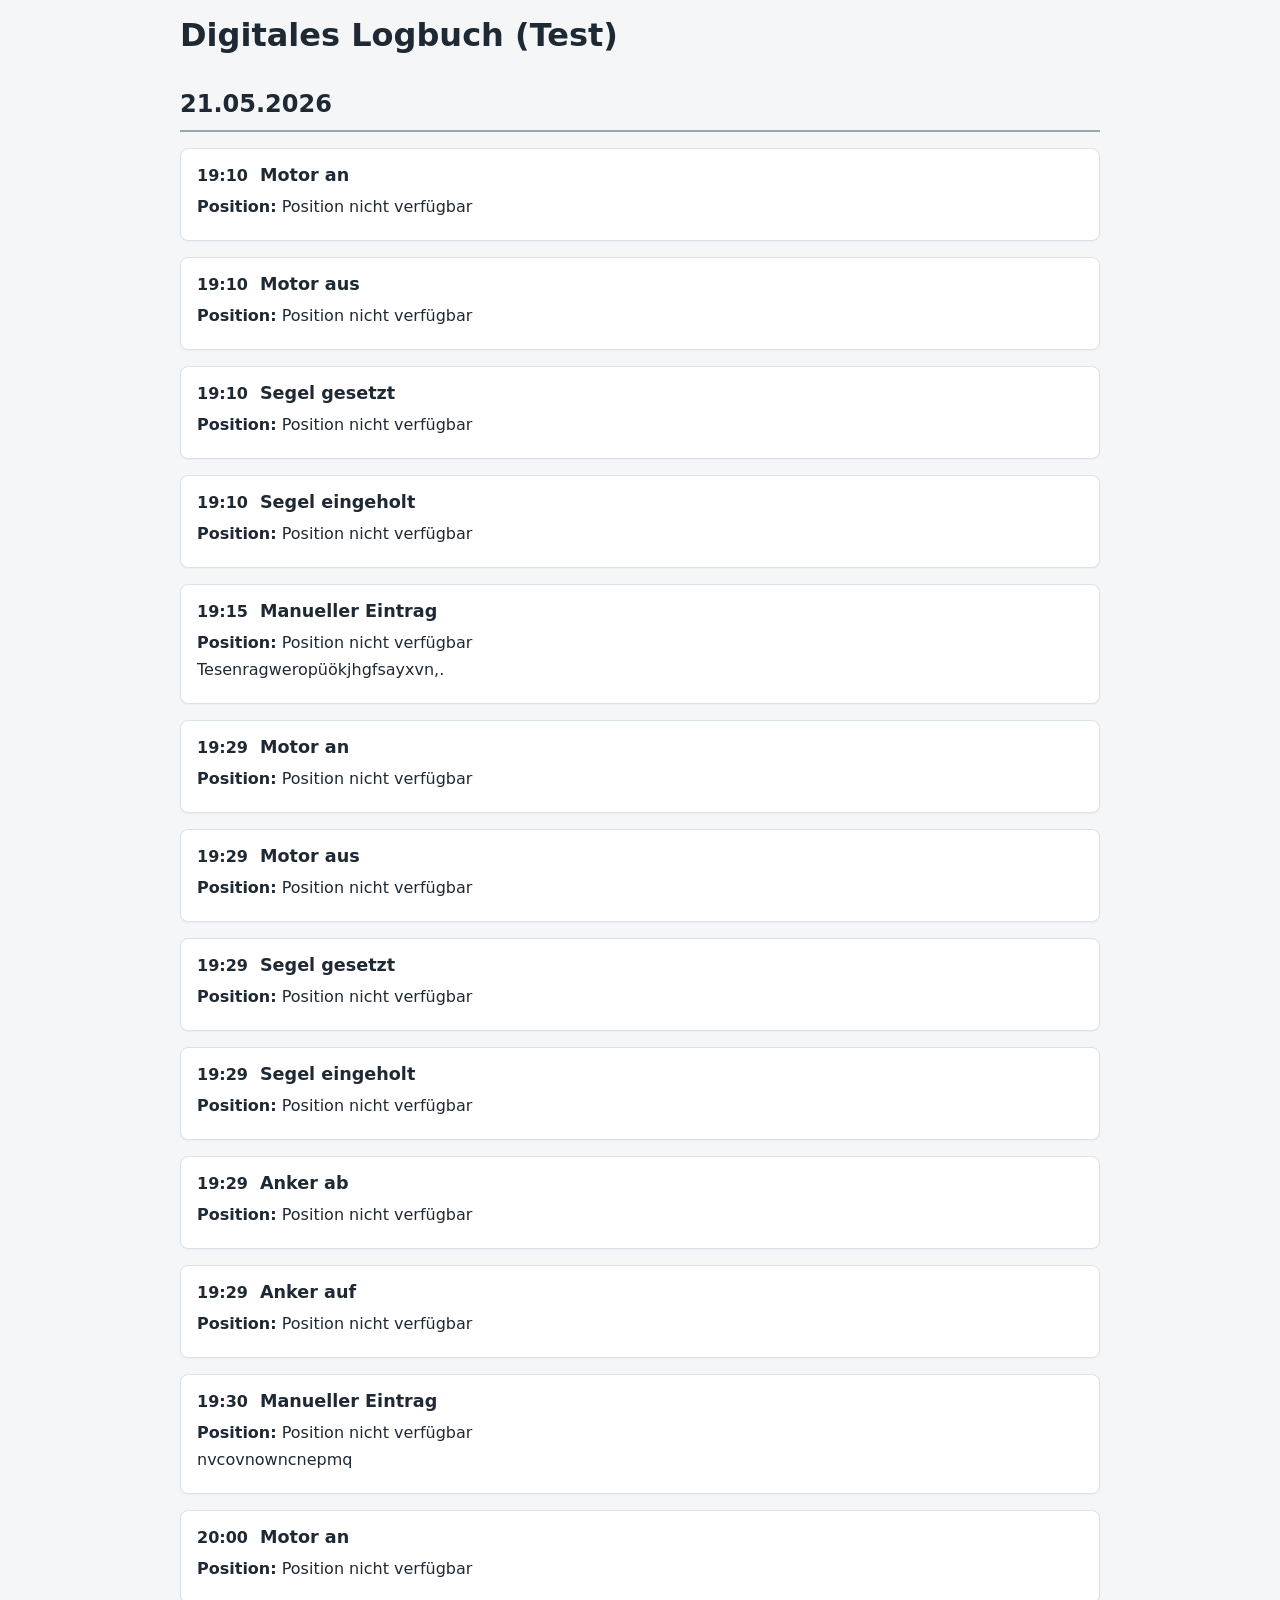
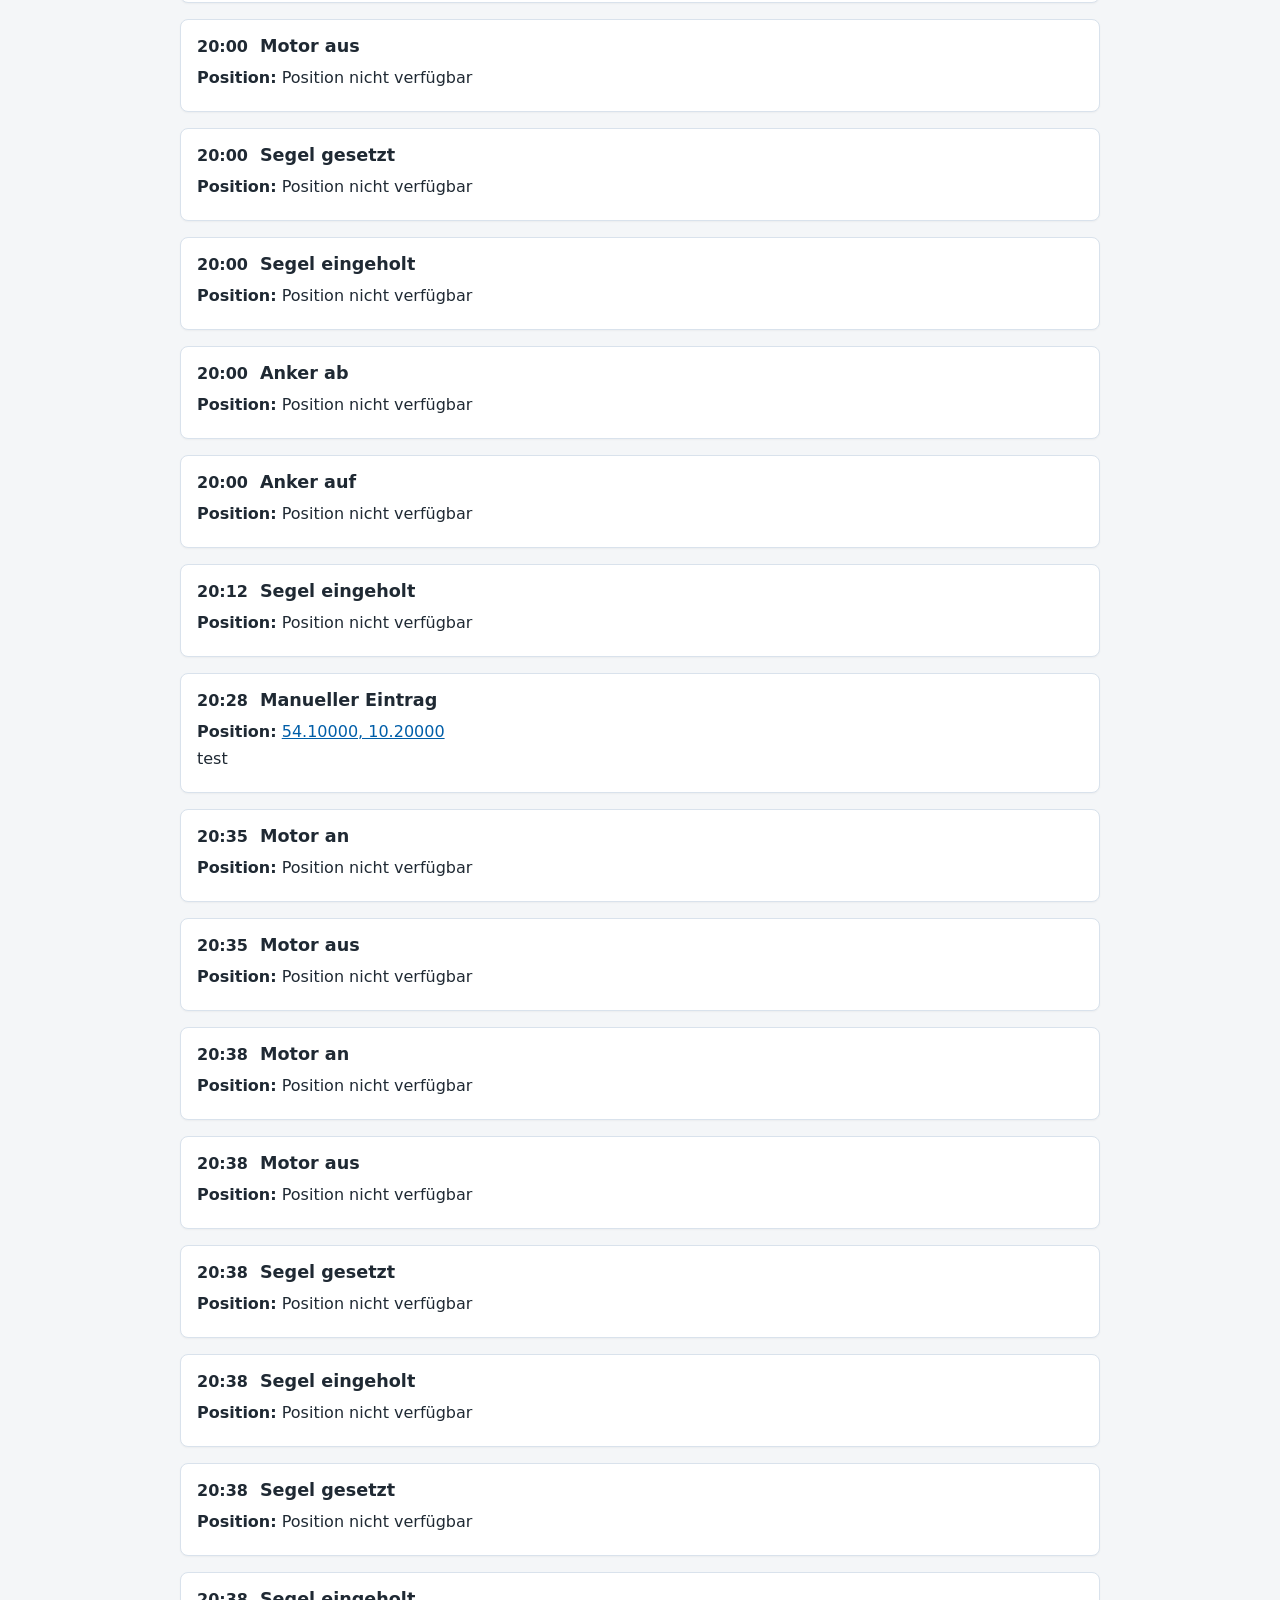
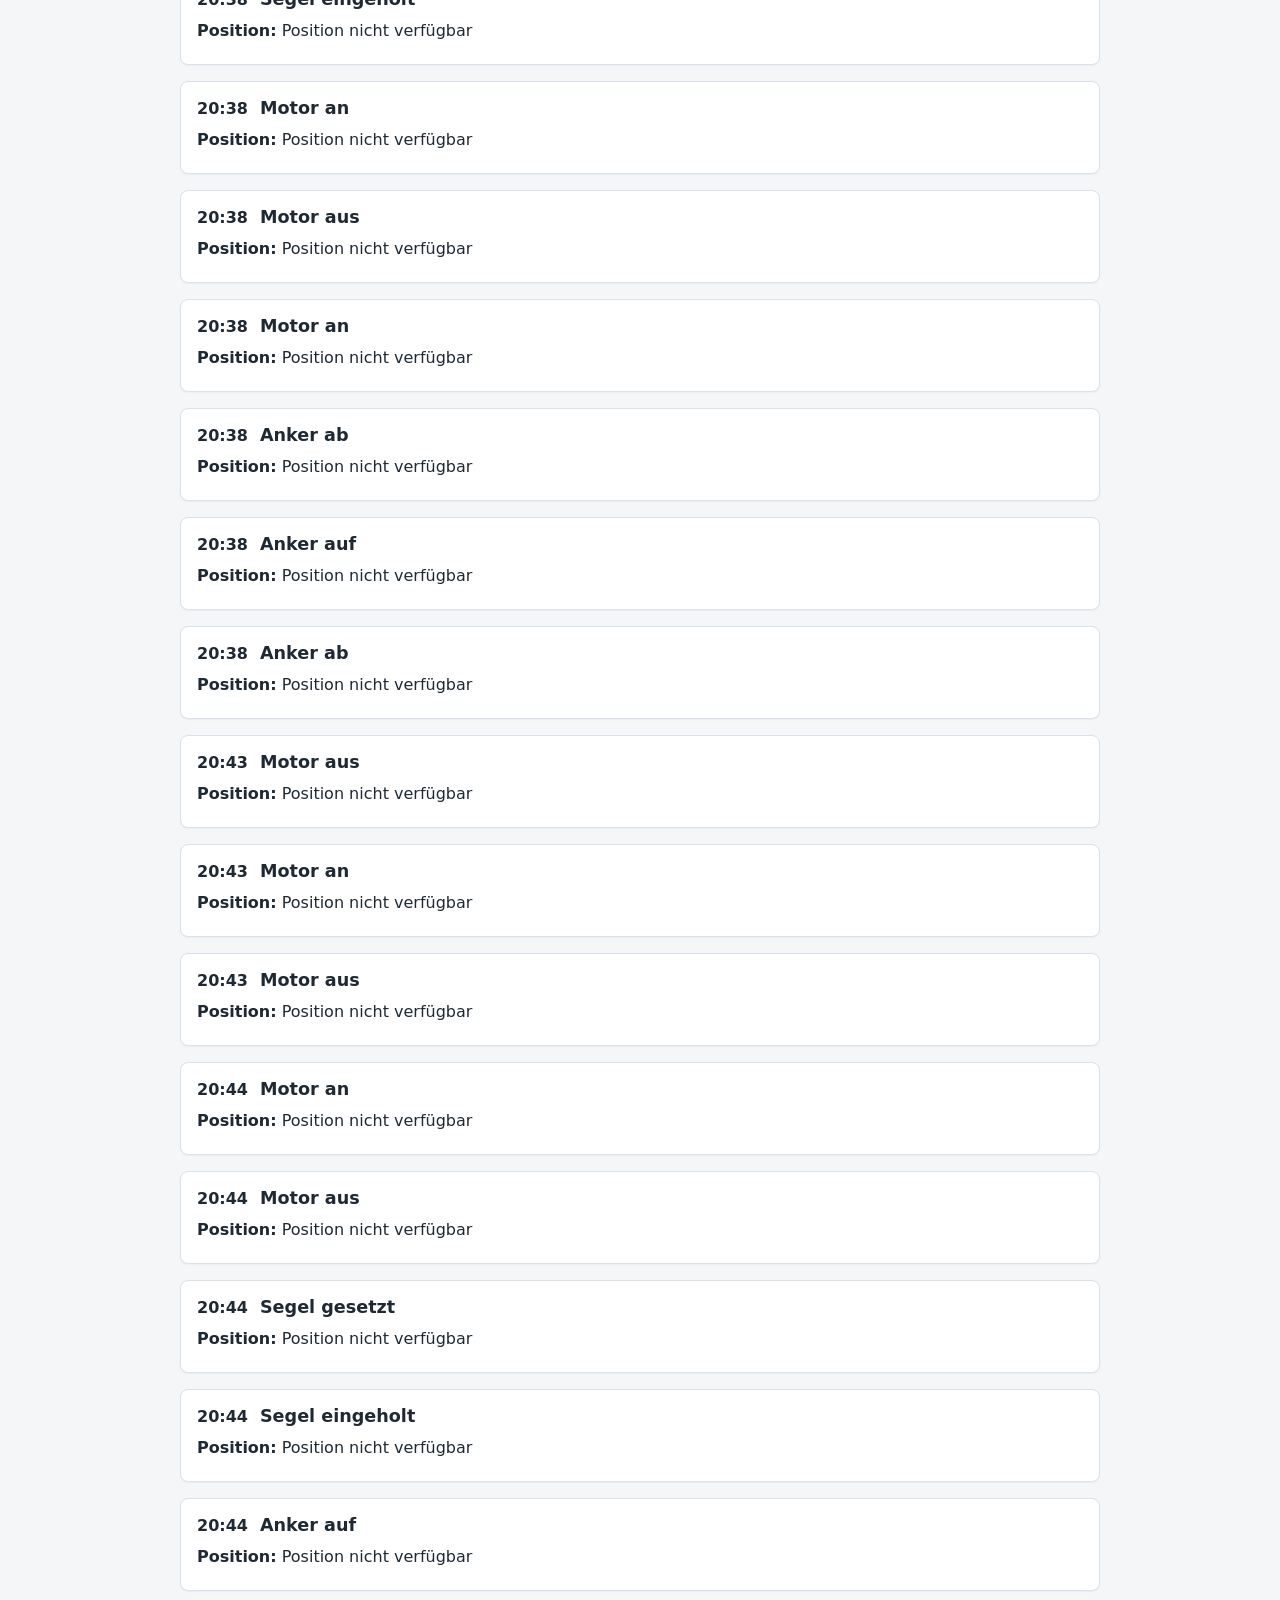
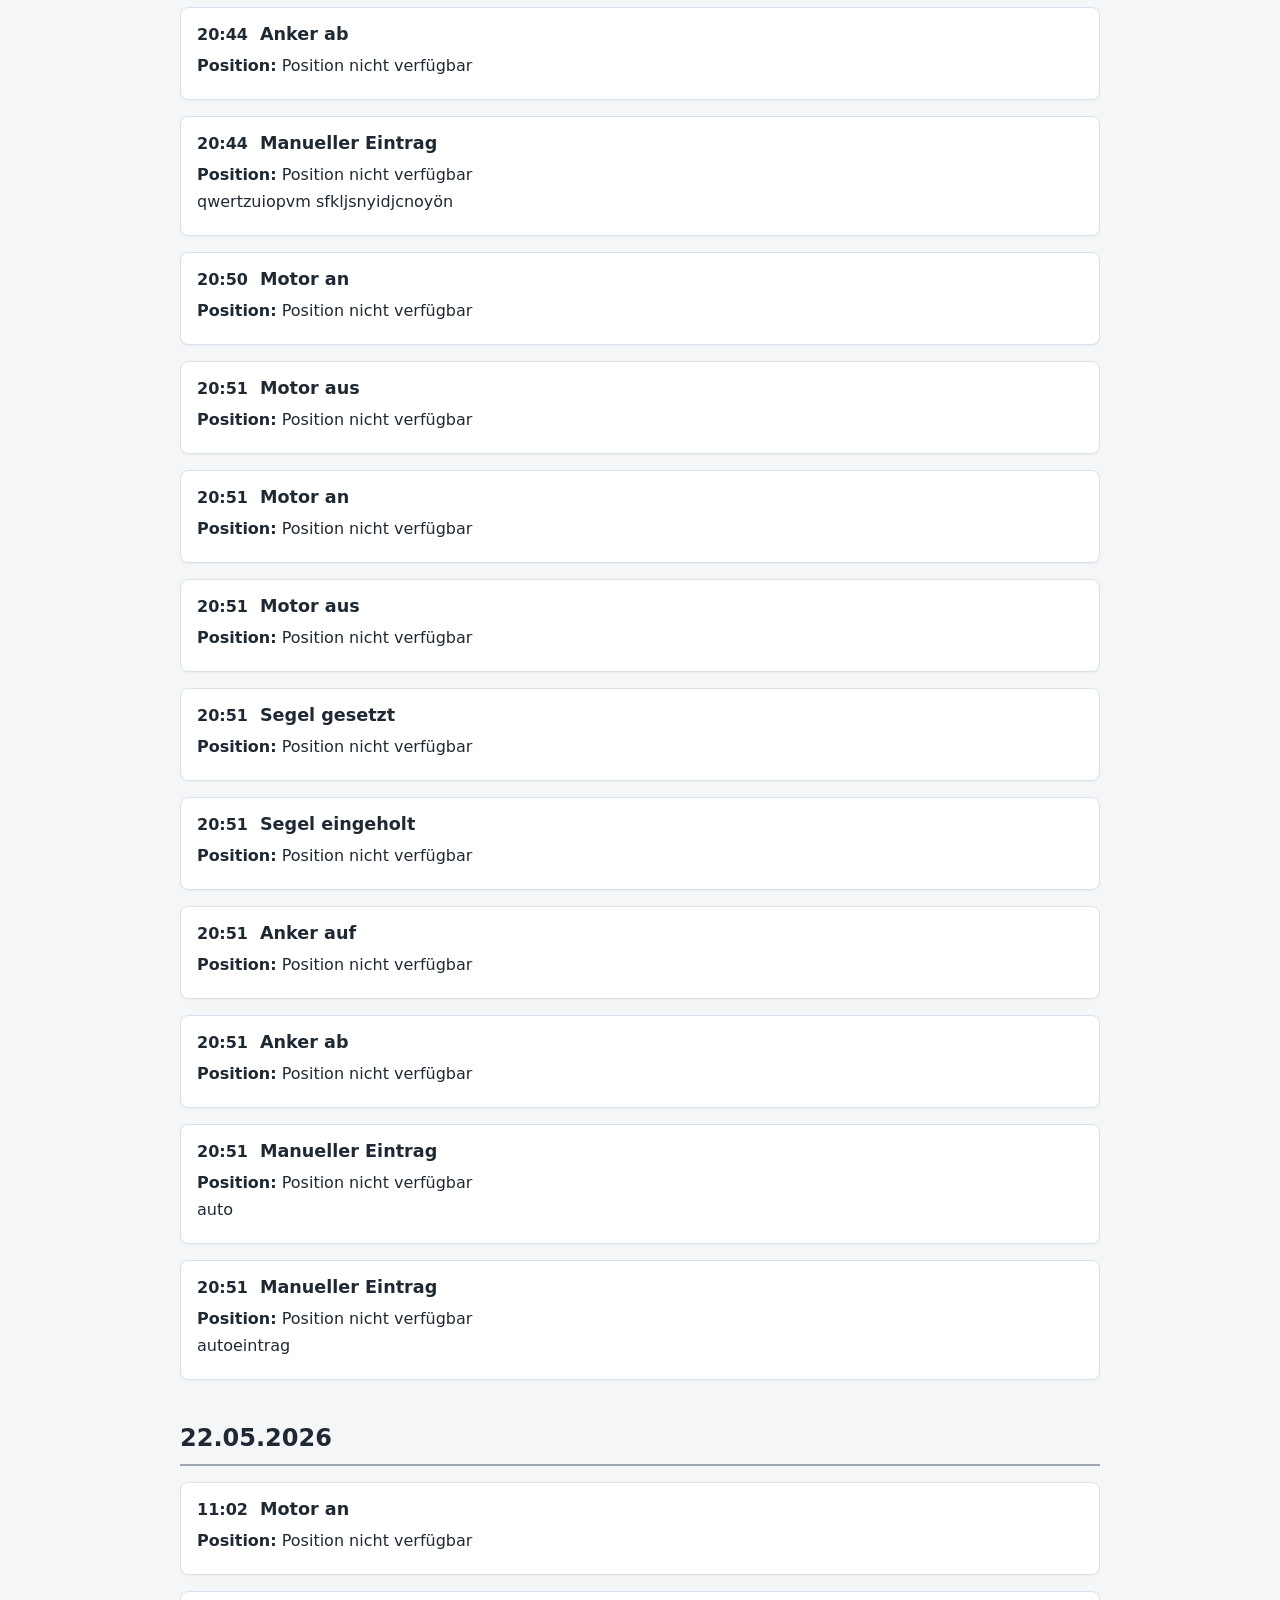
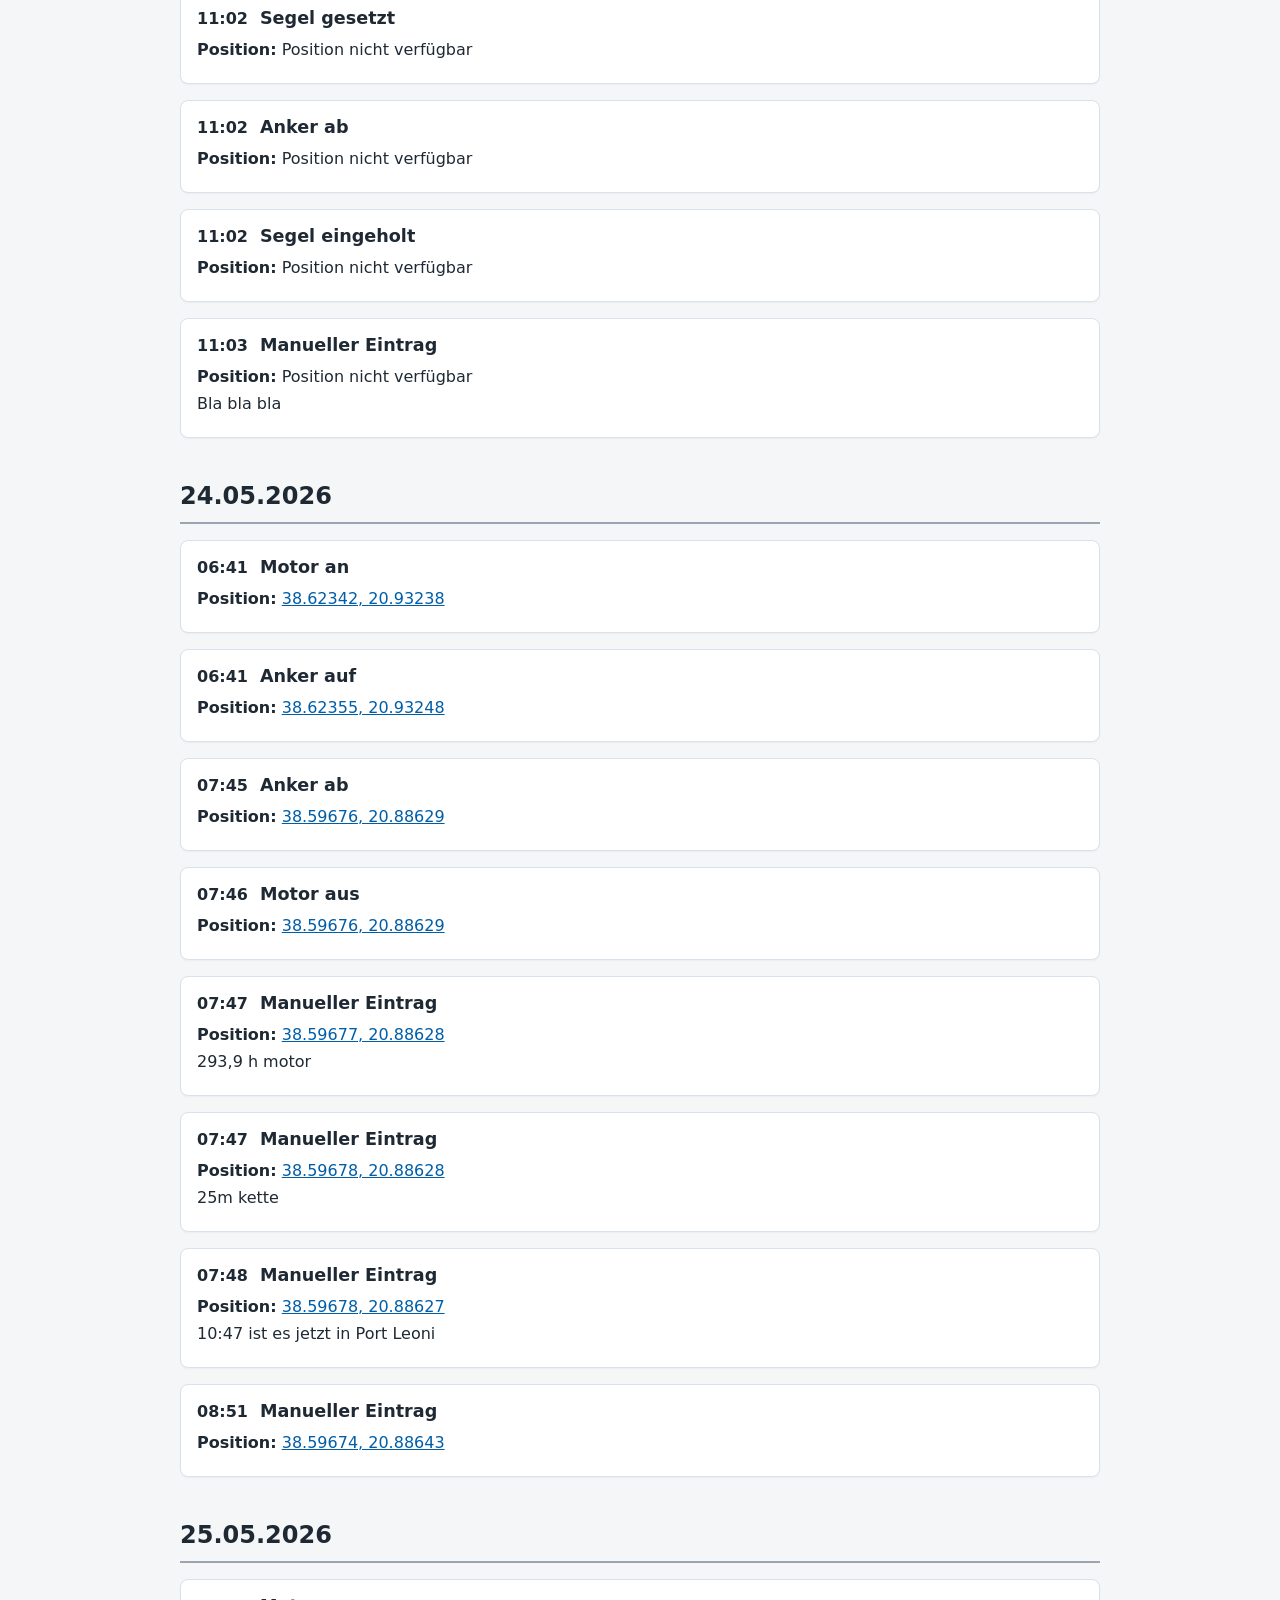
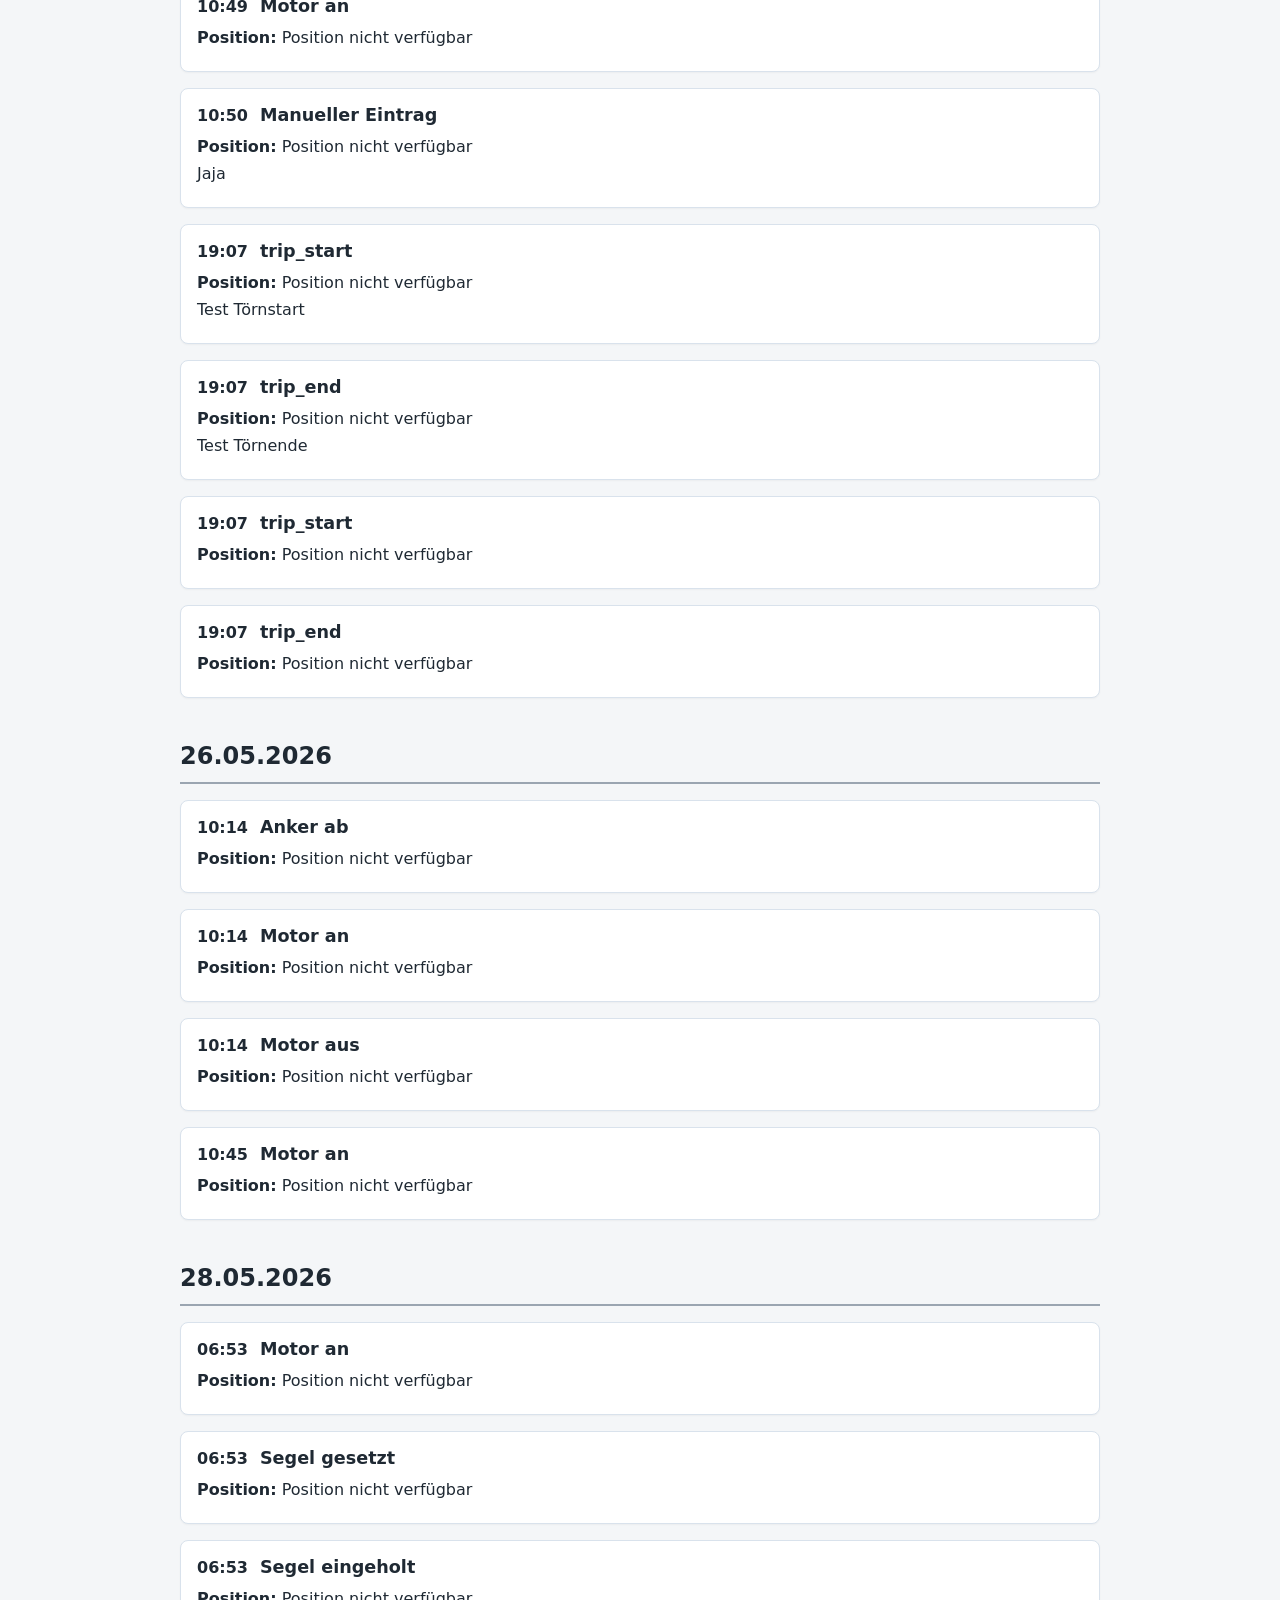
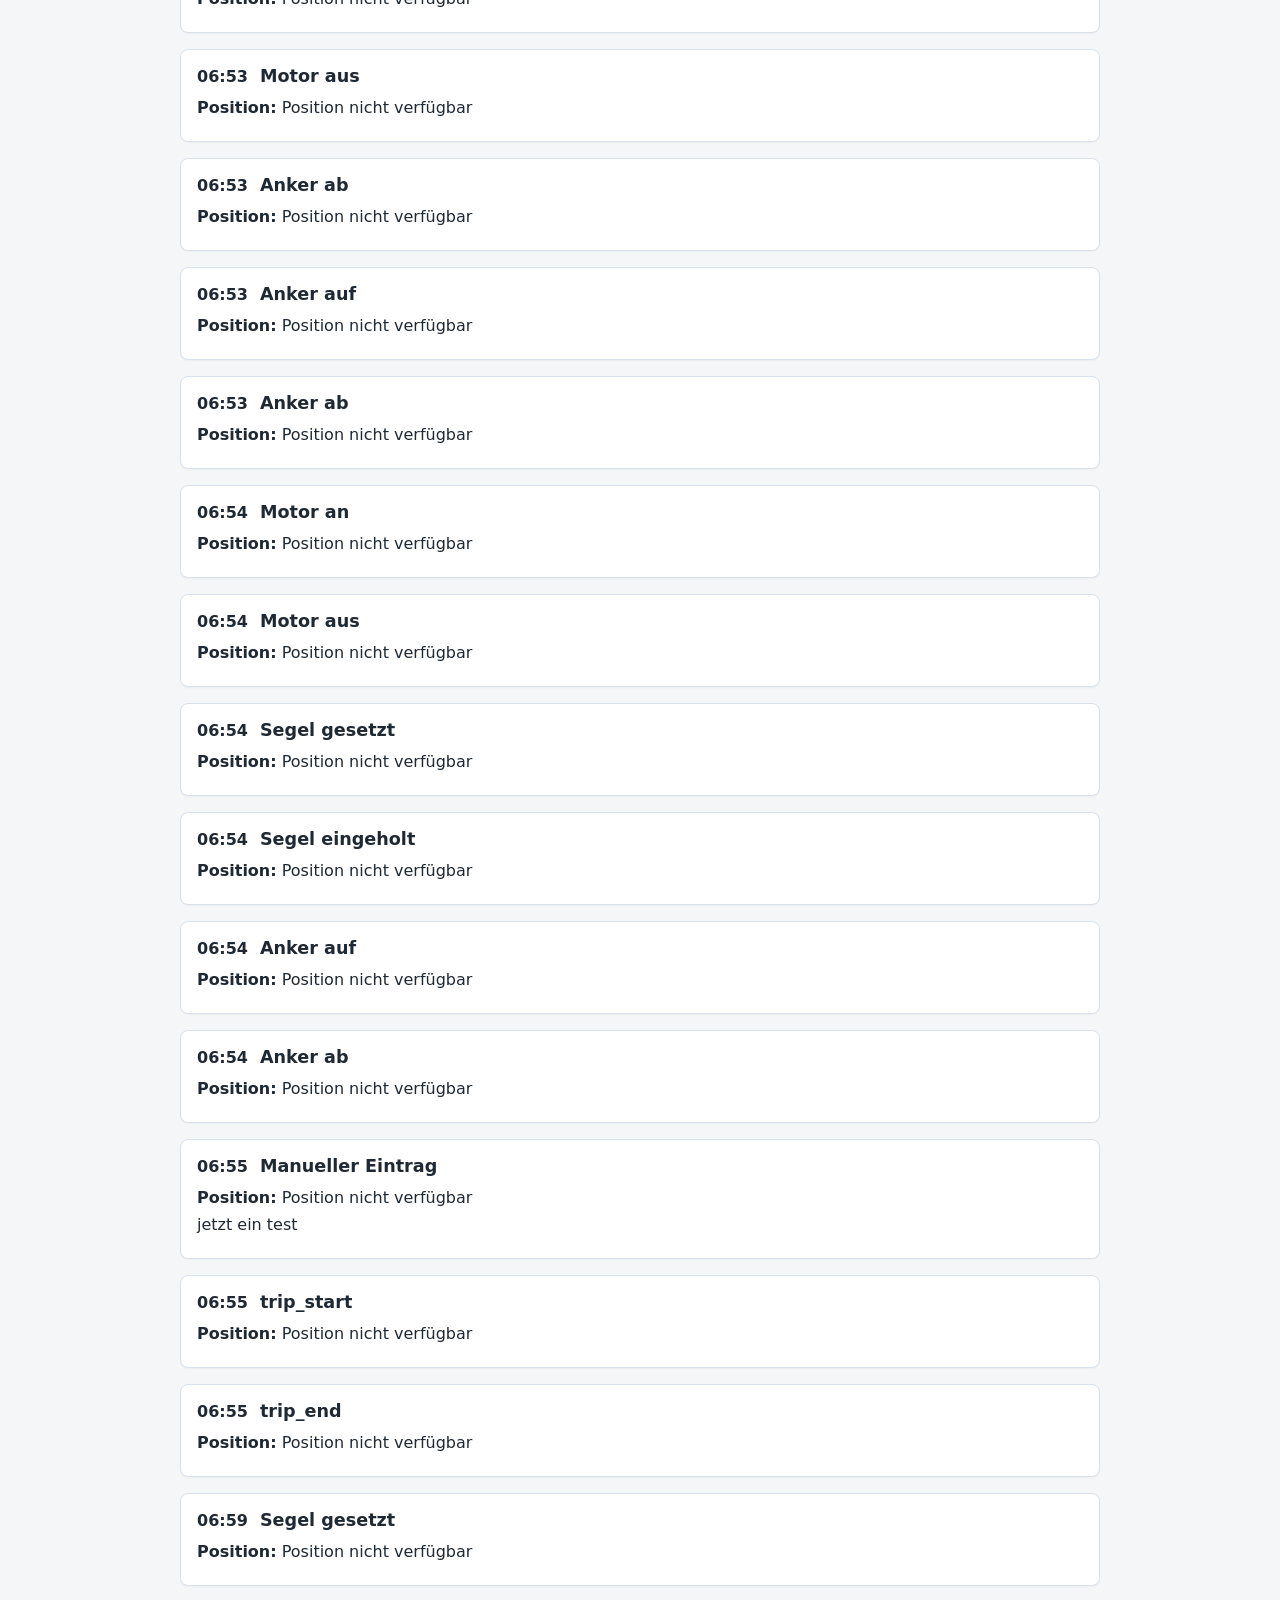
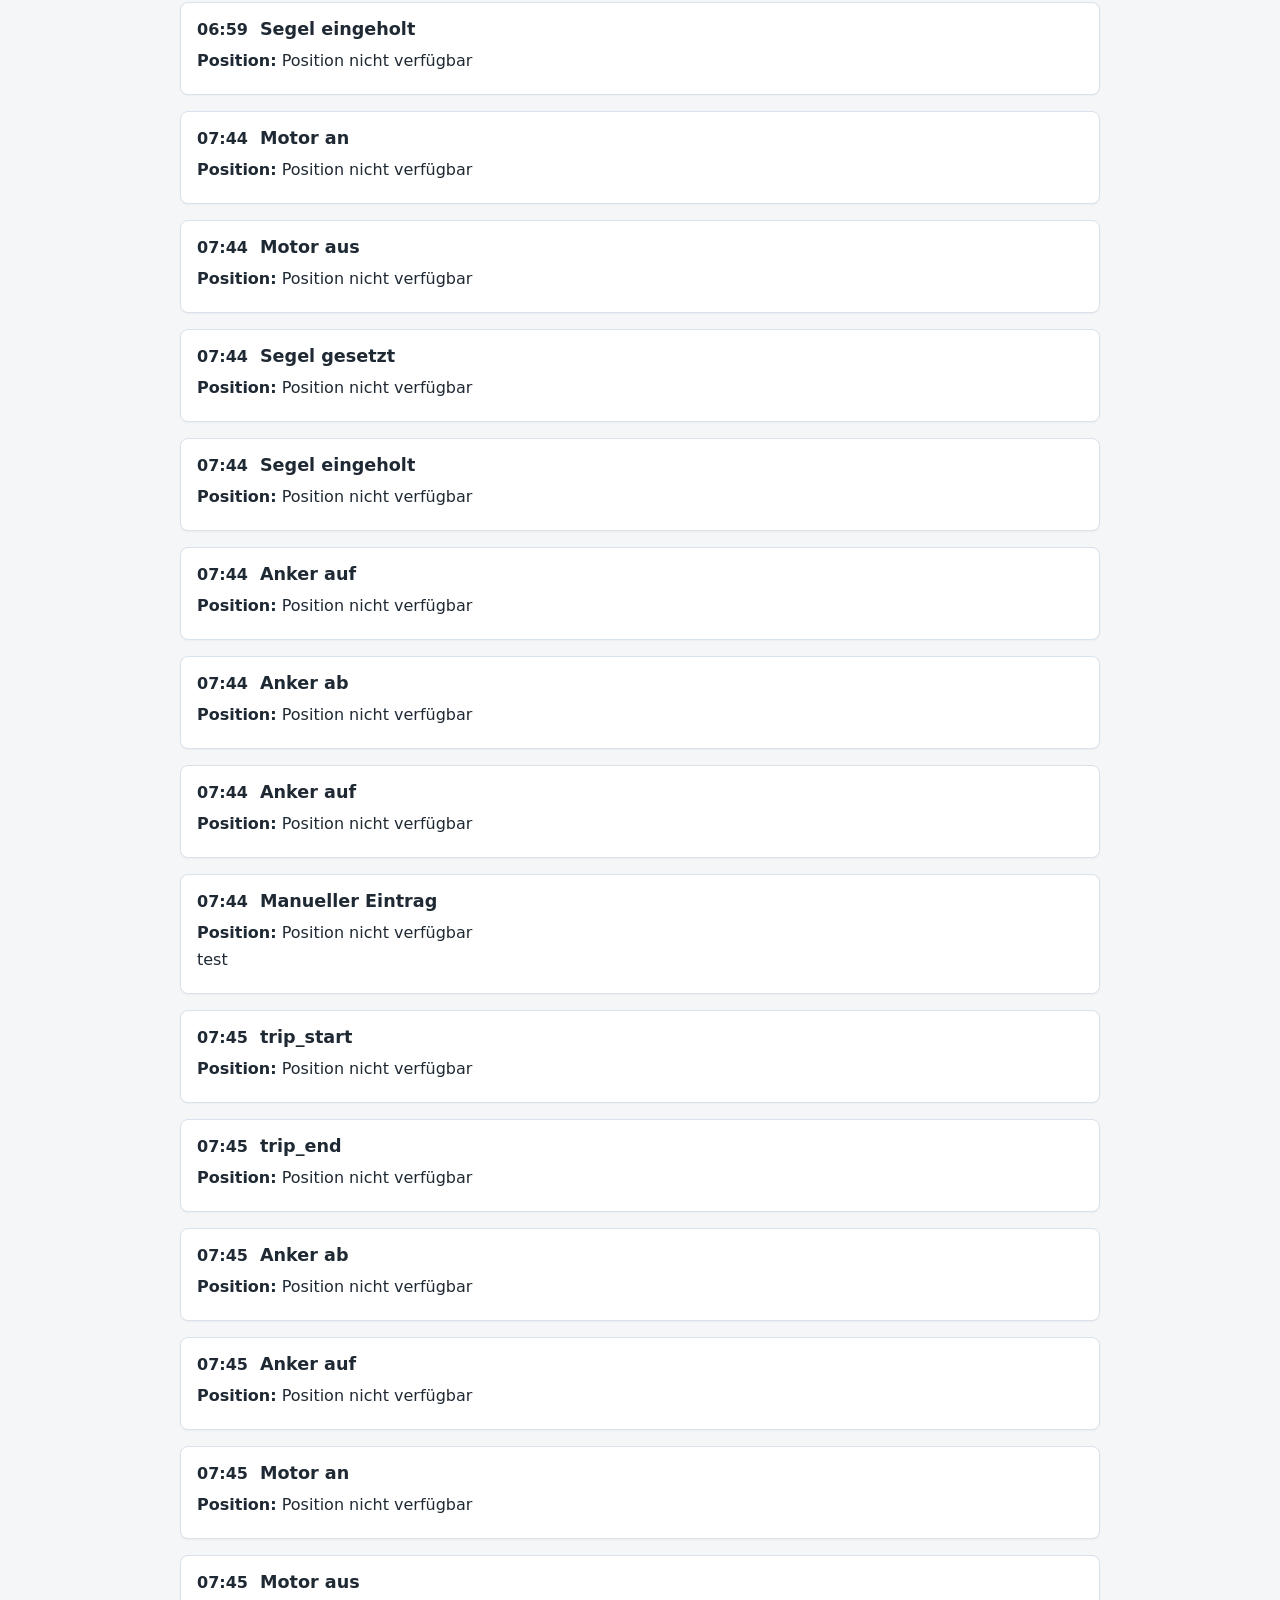
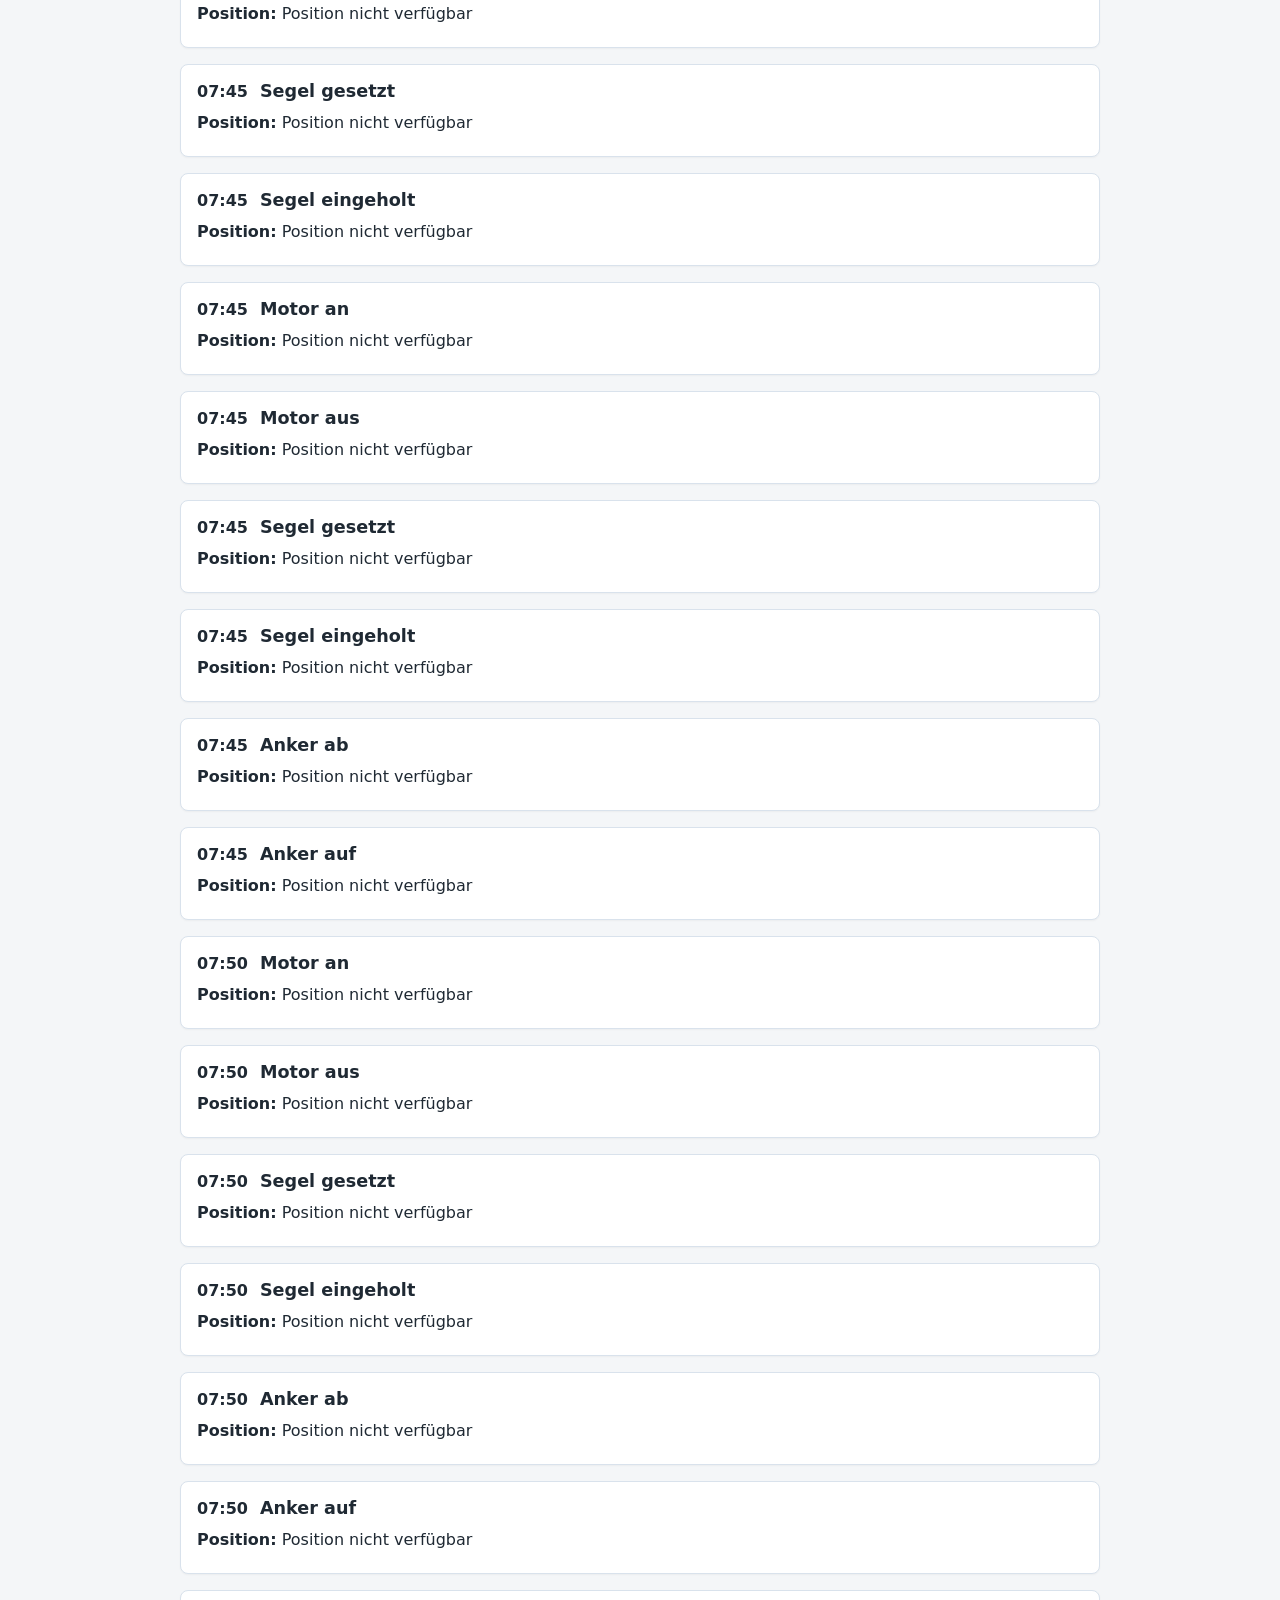
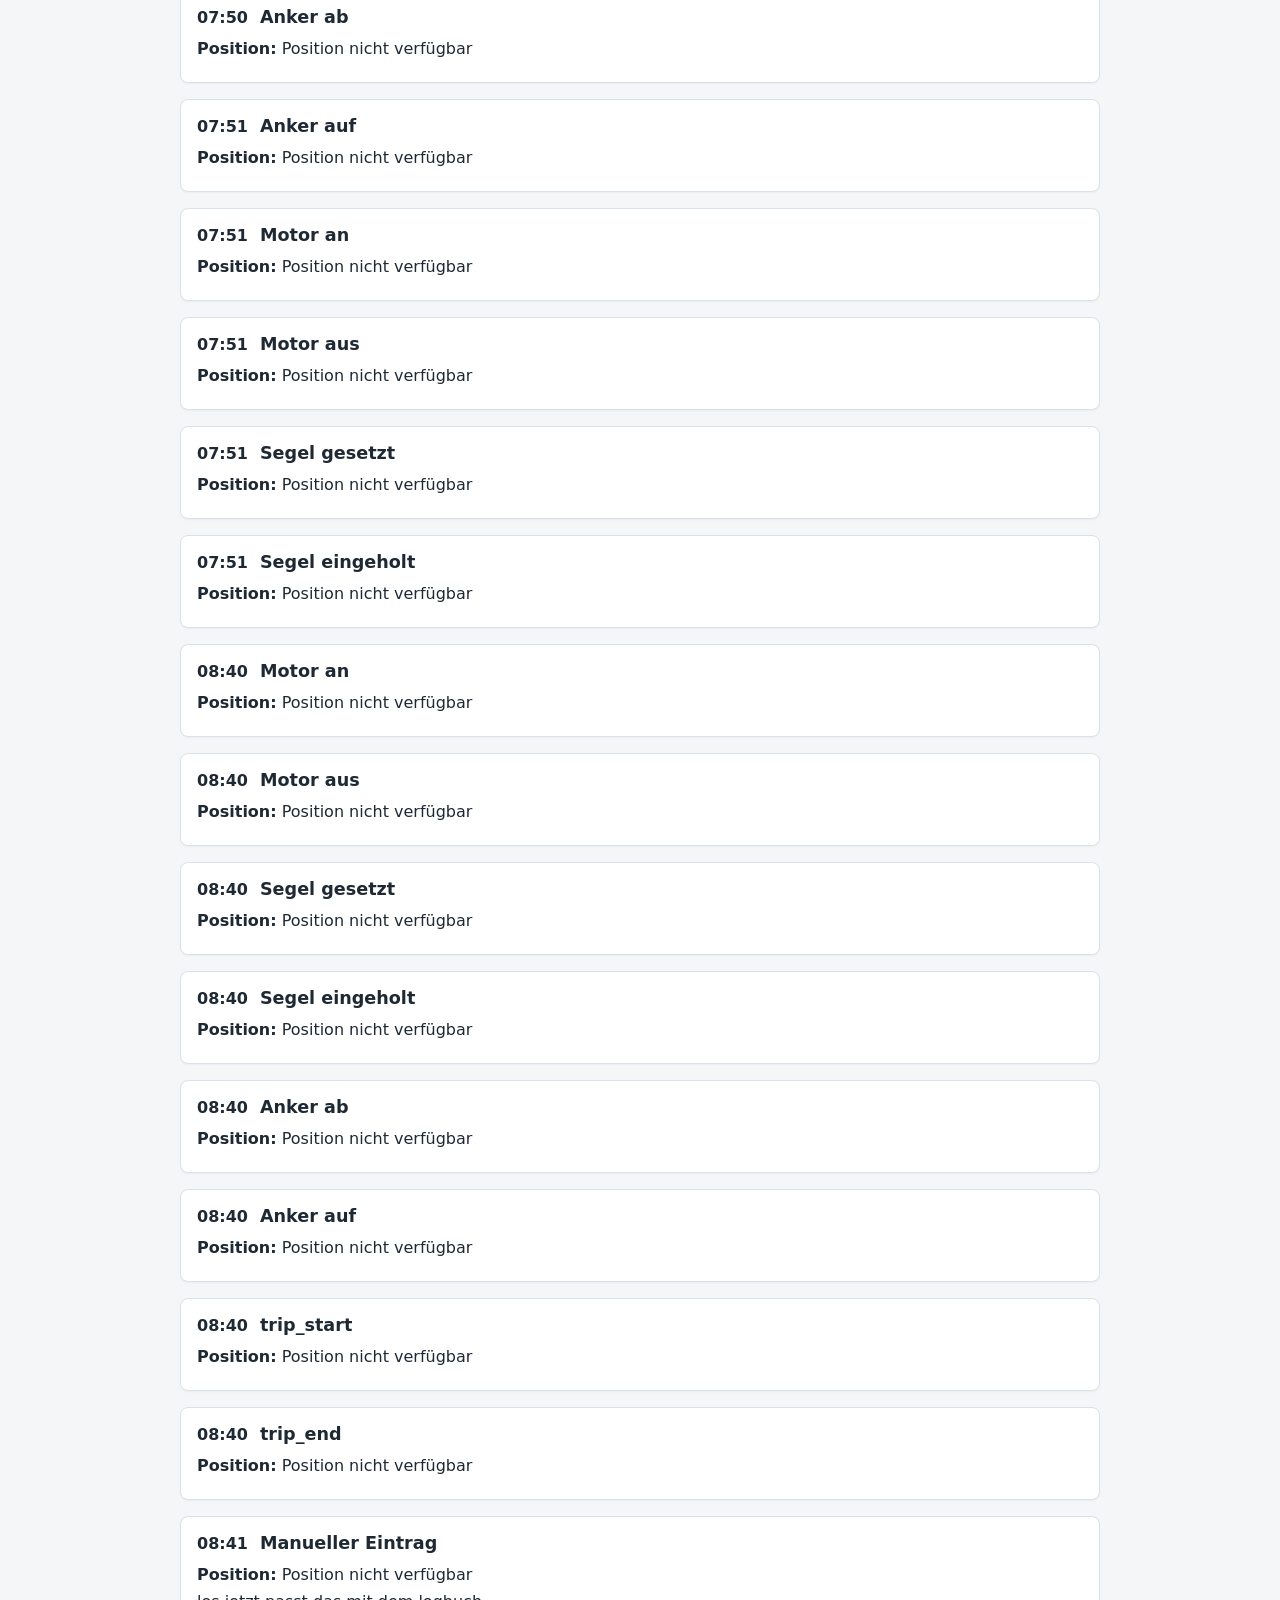
<file: logbuch/latest_logbook.html>
<!DOCTYPE html>
<html lang="de">
<head>
<meta charset="utf-8">
<meta name="viewport" content="width=device-width, initial-scale=1">
<title>Digitales Logbuch (Test)</title>
<style>
:root {
    color-scheme: light dark;
    font-family: system-ui, -apple-system, BlinkMacSystemFont, "Segoe UI", sans-serif;
}

body {
    margin: 0;
    background: #f4f6f8;
    color: #1f2933;
}

main {
    max-width: 920px;
    margin: 0 auto;
    padding: 1rem;
}

h1 {
    margin: 0 0 1.5rem;
}

.log-day {
    margin-bottom: 2rem;
}

.log-day > h2 {
    position: sticky;
    top: 0;
    margin: 0 0 1rem;
    padding: 0.75rem 0;
    background: #f4f6f8;
    border-bottom: 2px solid #9aa5b1;
}

.log-entry {
    margin-bottom: 1rem;
    padding: 1rem;
    background: #ffffff;
    border: 1px solid #d9e2ec;
    border-radius: 0.5rem;
    box-shadow: 0 1px 2px rgba(0, 0, 0, 0.04);
}

.entry-header {
    display: flex;
    align-items: baseline;
    gap: 0.75rem;
    margin-bottom: 0.75rem;
}

.entry-header h3 {
    margin: 0;
    font-size: 1.1rem;
}

.entry-time {
    font-weight: 700;
    white-space: nowrap;
}

.position,
.entry-text,
.position-source {
    margin: 0.5rem 0;
}

.position-source {
    font-size: 0.9rem;
    font-style: italic;
    color: #52606d;
}

.details ul {
    margin-bottom: 0;
}

a {
    color: #005ea8;
}

.empty {
    padding: 1rem;
    background: #ffffff;
    border-radius: 0.5rem;
}

@media (max-width: 600px) {
    main {
        padding: 0.75rem;
    }

    .entry-header {
        display: block;
    }

    .entry-time {
        display: block;
        margin-bottom: 0.25rem;
    }
}

@media (prefers-color-scheme: dark) {
    body,
    .log-day > h2 {
        background: #111827;
        color: #f9fafb;
    }

    .log-entry,
    .empty {
        background: #1f2937;
        border-color: #4b5563;
    }

    .position-source {
        color: #cbd5e1;
    }

    a {
        color: #7dd3fc;
    }
}

@media print {
    body {
        background: #ffffff;
        color: #000000;
    }

    main {
        max-width: none;
    }

    .log-day > h2 {
        position: static;
        background: transparent;
    }

    .log-entry {
        box-shadow: none;
        break-inside: avoid;
    }
}
</style>
</head>
<body>
<main>
<h1>Digitales Logbuch (Test)</h1>
<section class="log-day"><h2>21.05.2026</h2><article class="log-entry"><div class="entry-header"><span class="entry-time">19:10</span><h3>Motor an</h3></div><p class="position"><strong>Position:</strong> Position nicht verfügbar</p></article><article class="log-entry"><div class="entry-header"><span class="entry-time">19:10</span><h3>Motor aus</h3></div><p class="position"><strong>Position:</strong> Position nicht verfügbar</p></article><article class="log-entry"><div class="entry-header"><span class="entry-time">19:10</span><h3>Segel gesetzt</h3></div><p class="position"><strong>Position:</strong> Position nicht verfügbar</p></article><article class="log-entry"><div class="entry-header"><span class="entry-time">19:10</span><h3>Segel eingeholt</h3></div><p class="position"><strong>Position:</strong> Position nicht verfügbar</p></article><article class="log-entry"><div class="entry-header"><span class="entry-time">19:15</span><h3>Manueller Eintrag</h3></div><p class="position"><strong>Position:</strong> Position nicht verfügbar</p><p class="entry-text">Tesenragweropüökjhgfsayxvn,.</p></article><article class="log-entry"><div class="entry-header"><span class="entry-time">19:29</span><h3>Motor an</h3></div><p class="position"><strong>Position:</strong> Position nicht verfügbar</p></article><article class="log-entry"><div class="entry-header"><span class="entry-time">19:29</span><h3>Motor aus</h3></div><p class="position"><strong>Position:</strong> Position nicht verfügbar</p></article><article class="log-entry"><div class="entry-header"><span class="entry-time">19:29</span><h3>Segel gesetzt</h3></div><p class="position"><strong>Position:</strong> Position nicht verfügbar</p></article><article class="log-entry"><div class="entry-header"><span class="entry-time">19:29</span><h3>Segel eingeholt</h3></div><p class="position"><strong>Position:</strong> Position nicht verfügbar</p></article><article class="log-entry"><div class="entry-header"><span class="entry-time">19:29</span><h3>Anker ab</h3></div><p class="position"><strong>Position:</strong> Position nicht verfügbar</p></article><article class="log-entry"><div class="entry-header"><span class="entry-time">19:29</span><h3>Anker auf</h3></div><p class="position"><strong>Position:</strong> Position nicht verfügbar</p></article><article class="log-entry"><div class="entry-header"><span class="entry-time">19:30</span><h3>Manueller Eintrag</h3></div><p class="position"><strong>Position:</strong> Position nicht verfügbar</p><p class="entry-text">nvcovnowncnepmq</p></article><article class="log-entry"><div class="entry-header"><span class="entry-time">20:00</span><h3>Motor an</h3></div><p class="position"><strong>Position:</strong> Position nicht verfügbar</p></article><article class="log-entry"><div class="entry-header"><span class="entry-time">20:00</span><h3>Motor aus</h3></div><p class="position"><strong>Position:</strong> Position nicht verfügbar</p></article><article class="log-entry"><div class="entry-header"><span class="entry-time">20:00</span><h3>Segel gesetzt</h3></div><p class="position"><strong>Position:</strong> Position nicht verfügbar</p></article><article class="log-entry"><div class="entry-header"><span class="entry-time">20:00</span><h3>Segel eingeholt</h3></div><p class="position"><strong>Position:</strong> Position nicht verfügbar</p></article><article class="log-entry"><div class="entry-header"><span class="entry-time">20:00</span><h3>Anker ab</h3></div><p class="position"><strong>Position:</strong> Position nicht verfügbar</p></article><article class="log-entry"><div class="entry-header"><span class="entry-time">20:00</span><h3>Anker auf</h3></div><p class="position"><strong>Position:</strong> Position nicht verfügbar</p></article><article class="log-entry"><div class="entry-header"><span class="entry-time">20:12</span><h3>Segel eingeholt</h3></div><p class="position"><strong>Position:</strong> Position nicht verfügbar</p></article><article class="log-entry"><div class="entry-header"><span class="entry-time">20:28</span><h3>Manueller Eintrag</h3></div><p class="position"><strong>Position:</strong> <a href="https://www.openstreetmap.org/?mlat=54.100000&amp;mlon=10.200000#map=15/54.100000/10.200000" target="_blank" rel="noopener noreferrer">54.10000, 10.20000</a></p><p class="entry-text">test</p></article><article class="log-entry"><div class="entry-header"><span class="entry-time">20:35</span><h3>Motor an</h3></div><p class="position"><strong>Position:</strong> Position nicht verfügbar</p></article><article class="log-entry"><div class="entry-header"><span class="entry-time">20:35</span><h3>Motor aus</h3></div><p class="position"><strong>Position:</strong> Position nicht verfügbar</p></article><article class="log-entry"><div class="entry-header"><span class="entry-time">20:38</span><h3>Motor an</h3></div><p class="position"><strong>Position:</strong> Position nicht verfügbar</p></article><article class="log-entry"><div class="entry-header"><span class="entry-time">20:38</span><h3>Motor aus</h3></div><p class="position"><strong>Position:</strong> Position nicht verfügbar</p></article><article class="log-entry"><div class="entry-header"><span class="entry-time">20:38</span><h3>Segel gesetzt</h3></div><p class="position"><strong>Position:</strong> Position nicht verfügbar</p></article><article class="log-entry"><div class="entry-header"><span class="entry-time">20:38</span><h3>Segel eingeholt</h3></div><p class="position"><strong>Position:</strong> Position nicht verfügbar</p></article><article class="log-entry"><div class="entry-header"><span class="entry-time">20:38</span><h3>Segel gesetzt</h3></div><p class="position"><strong>Position:</strong> Position nicht verfügbar</p></article><article class="log-entry"><div class="entry-header"><span class="entry-time">20:38</span><h3>Segel eingeholt</h3></div><p class="position"><strong>Position:</strong> Position nicht verfügbar</p></article><article class="log-entry"><div class="entry-header"><span class="entry-time">20:38</span><h3>Motor an</h3></div><p class="position"><strong>Position:</strong> Position nicht verfügbar</p></article><article class="log-entry"><div class="entry-header"><span class="entry-time">20:38</span><h3>Motor aus</h3></div><p class="position"><strong>Position:</strong> Position nicht verfügbar</p></article><article class="log-entry"><div class="entry-header"><span class="entry-time">20:38</span><h3>Motor an</h3></div><p class="position"><strong>Position:</strong> Position nicht verfügbar</p></article><article class="log-entry"><div class="entry-header"><span class="entry-time">20:38</span><h3>Anker ab</h3></div><p class="position"><strong>Position:</strong> Position nicht verfügbar</p></article><article class="log-entry"><div class="entry-header"><span class="entry-time">20:38</span><h3>Anker auf</h3></div><p class="position"><strong>Position:</strong> Position nicht verfügbar</p></article><article class="log-entry"><div class="entry-header"><span class="entry-time">20:38</span><h3>Anker ab</h3></div><p class="position"><strong>Position:</strong> Position nicht verfügbar</p></article><article class="log-entry"><div class="entry-header"><span class="entry-time">20:43</span><h3>Motor aus</h3></div><p class="position"><strong>Position:</strong> Position nicht verfügbar</p></article><article class="log-entry"><div class="entry-header"><span class="entry-time">20:43</span><h3>Motor an</h3></div><p class="position"><strong>Position:</strong> Position nicht verfügbar</p></article><article class="log-entry"><div class="entry-header"><span class="entry-time">20:43</span><h3>Motor aus</h3></div><p class="position"><strong>Position:</strong> Position nicht verfügbar</p></article><article class="log-entry"><div class="entry-header"><span class="entry-time">20:44</span><h3>Motor an</h3></div><p class="position"><strong>Position:</strong> Position nicht verfügbar</p></article><article class="log-entry"><div class="entry-header"><span class="entry-time">20:44</span><h3>Motor aus</h3></div><p class="position"><strong>Position:</strong> Position nicht verfügbar</p></article><article class="log-entry"><div class="entry-header"><span class="entry-time">20:44</span><h3>Segel gesetzt</h3></div><p class="position"><strong>Position:</strong> Position nicht verfügbar</p></article><article class="log-entry"><div class="entry-header"><span class="entry-time">20:44</span><h3>Segel eingeholt</h3></div><p class="position"><strong>Position:</strong> Position nicht verfügbar</p></article><article class="log-entry"><div class="entry-header"><span class="entry-time">20:44</span><h3>Anker auf</h3></div><p class="position"><strong>Position:</strong> Position nicht verfügbar</p></article><article class="log-entry"><div class="entry-header"><span class="entry-time">20:44</span><h3>Anker ab</h3></div><p class="position"><strong>Position:</strong> Position nicht verfügbar</p></article><article class="log-entry"><div class="entry-header"><span class="entry-time">20:44</span><h3>Manueller Eintrag</h3></div><p class="position"><strong>Position:</strong> Position nicht verfügbar</p><p class="entry-text">qwertzuiopvm sfkljsnyidjcnoyön</p></article><article class="log-entry"><div class="entry-header"><span class="entry-time">20:50</span><h3>Motor an</h3></div><p class="position"><strong>Position:</strong> Position nicht verfügbar</p></article><article class="log-entry"><div class="entry-header"><span class="entry-time">20:51</span><h3>Motor aus</h3></div><p class="position"><strong>Position:</strong> Position nicht verfügbar</p></article><article class="log-entry"><div class="entry-header"><span class="entry-time">20:51</span><h3>Motor an</h3></div><p class="position"><strong>Position:</strong> Position nicht verfügbar</p></article><article class="log-entry"><div class="entry-header"><span class="entry-time">20:51</span><h3>Motor aus</h3></div><p class="position"><strong>Position:</strong> Position nicht verfügbar</p></article><article class="log-entry"><div class="entry-header"><span class="entry-time">20:51</span><h3>Segel gesetzt</h3></div><p class="position"><strong>Position:</strong> Position nicht verfügbar</p></article><article class="log-entry"><div class="entry-header"><span class="entry-time">20:51</span><h3>Segel eingeholt</h3></div><p class="position"><strong>Position:</strong> Position nicht verfügbar</p></article><article class="log-entry"><div class="entry-header"><span class="entry-time">20:51</span><h3>Anker auf</h3></div><p class="position"><strong>Position:</strong> Position nicht verfügbar</p></article><article class="log-entry"><div class="entry-header"><span class="entry-time">20:51</span><h3>Anker ab</h3></div><p class="position"><strong>Position:</strong> Position nicht verfügbar</p></article><article class="log-entry"><div class="entry-header"><span class="entry-time">20:51</span><h3>Manueller Eintrag</h3></div><p class="position"><strong>Position:</strong> Position nicht verfügbar</p><p class="entry-text">auto</p></article><article class="log-entry"><div class="entry-header"><span class="entry-time">20:51</span><h3>Manueller Eintrag</h3></div><p class="position"><strong>Position:</strong> Position nicht verfügbar</p><p class="entry-text">autoeintrag</p></article></section><section class="log-day"><h2>22.05.2026</h2><article class="log-entry"><div class="entry-header"><span class="entry-time">11:02</span><h3>Motor an</h3></div><p class="position"><strong>Position:</strong> Position nicht verfügbar</p></article><article class="log-entry"><div class="entry-header"><span class="entry-time">11:02</span><h3>Segel gesetzt</h3></div><p class="position"><strong>Position:</strong> Position nicht verfügbar</p></article><article class="log-entry"><div class="entry-header"><span class="entry-time">11:02</span><h3>Anker ab</h3></div><p class="position"><strong>Position:</strong> Position nicht verfügbar</p></article><article class="log-entry"><div class="entry-header"><span class="entry-time">11:02</span><h3>Segel eingeholt</h3></div><p class="position"><strong>Position:</strong> Position nicht verfügbar</p></article><article class="log-entry"><div class="entry-header"><span class="entry-time">11:03</span><h3>Manueller Eintrag</h3></div><p class="position"><strong>Position:</strong> Position nicht verfügbar</p><p class="entry-text">Bla bla bla</p></article></section><section class="log-day"><h2>24.05.2026</h2><article class="log-entry"><div class="entry-header"><span class="entry-time">06:41</span><h3>Motor an</h3></div><p class="position"><strong>Position:</strong> <a href="https://www.openstreetmap.org/?mlat=38.623419&amp;mlon=20.932381#map=15/38.623419/20.932381" target="_blank" rel="noopener noreferrer">38.62342, 20.93238</a></p></article><article class="log-entry"><div class="entry-header"><span class="entry-time">06:41</span><h3>Anker auf</h3></div><p class="position"><strong>Position:</strong> <a href="https://www.openstreetmap.org/?mlat=38.623548&amp;mlon=20.932478#map=15/38.623548/20.932478" target="_blank" rel="noopener noreferrer">38.62355, 20.93248</a></p></article><article class="log-entry"><div class="entry-header"><span class="entry-time">07:45</span><h3>Anker ab</h3></div><p class="position"><strong>Position:</strong> <a href="https://www.openstreetmap.org/?mlat=38.596755&amp;mlon=20.886290#map=15/38.596755/20.886290" target="_blank" rel="noopener noreferrer">38.59676, 20.88629</a></p></article><article class="log-entry"><div class="entry-header"><span class="entry-time">07:46</span><h3>Motor aus</h3></div><p class="position"><strong>Position:</strong> <a href="https://www.openstreetmap.org/?mlat=38.596757&amp;mlon=20.886290#map=15/38.596757/20.886290" target="_blank" rel="noopener noreferrer">38.59676, 20.88629</a></p></article><article class="log-entry"><div class="entry-header"><span class="entry-time">07:47</span><h3>Manueller Eintrag</h3></div><p class="position"><strong>Position:</strong> <a href="https://www.openstreetmap.org/?mlat=38.596773&amp;mlon=20.886282#map=15/38.596773/20.886282" target="_blank" rel="noopener noreferrer">38.59677, 20.88628</a></p><p class="entry-text">293,9 h motor</p></article><article class="log-entry"><div class="entry-header"><span class="entry-time">07:47</span><h3>Manueller Eintrag</h3></div><p class="position"><strong>Position:</strong> <a href="https://www.openstreetmap.org/?mlat=38.596775&amp;mlon=20.886280#map=15/38.596775/20.886280" target="_blank" rel="noopener noreferrer">38.59678, 20.88628</a></p><p class="entry-text">25m kette</p></article><article class="log-entry"><div class="entry-header"><span class="entry-time">07:48</span><h3>Manueller Eintrag</h3></div><p class="position"><strong>Position:</strong> <a href="https://www.openstreetmap.org/?mlat=38.596781&amp;mlon=20.886272#map=15/38.596781/20.886272" target="_blank" rel="noopener noreferrer">38.59678, 20.88627</a></p><p class="entry-text">10:47 ist es jetzt in Port Leoni</p></article><article class="log-entry"><div class="entry-header"><span class="entry-time">08:51</span><h3>Manueller Eintrag</h3></div><p class="position"><strong>Position:</strong> <a href="https://www.openstreetmap.org/?mlat=38.596744&amp;mlon=20.886434#map=15/38.596744/20.886434" target="_blank" rel="noopener noreferrer">38.59674, 20.88643</a></p></article></section><section class="log-day"><h2>25.05.2026</h2><article class="log-entry"><div class="entry-header"><span class="entry-time">10:49</span><h3>Motor an</h3></div><p class="position"><strong>Position:</strong> Position nicht verfügbar</p></article><article class="log-entry"><div class="entry-header"><span class="entry-time">10:50</span><h3>Manueller Eintrag</h3></div><p class="position"><strong>Position:</strong> Position nicht verfügbar</p><p class="entry-text">Jaja</p></article><article class="log-entry"><div class="entry-header"><span class="entry-time">19:07</span><h3>trip_start</h3></div><p class="position"><strong>Position:</strong> Position nicht verfügbar</p><p class="entry-text">Test Törnstart</p></article><article class="log-entry"><div class="entry-header"><span class="entry-time">19:07</span><h3>trip_end</h3></div><p class="position"><strong>Position:</strong> Position nicht verfügbar</p><p class="entry-text">Test Törnende</p></article><article class="log-entry"><div class="entry-header"><span class="entry-time">19:07</span><h3>trip_start</h3></div><p class="position"><strong>Position:</strong> Position nicht verfügbar</p></article><article class="log-entry"><div class="entry-header"><span class="entry-time">19:07</span><h3>trip_end</h3></div><p class="position"><strong>Position:</strong> Position nicht verfügbar</p></article></section><section class="log-day"><h2>26.05.2026</h2><article class="log-entry"><div class="entry-header"><span class="entry-time">10:14</span><h3>Anker ab</h3></div><p class="position"><strong>Position:</strong> Position nicht verfügbar</p></article><article class="log-entry"><div class="entry-header"><span class="entry-time">10:14</span><h3>Motor an</h3></div><p class="position"><strong>Position:</strong> Position nicht verfügbar</p></article><article class="log-entry"><div class="entry-header"><span class="entry-time">10:14</span><h3>Motor aus</h3></div><p class="position"><strong>Position:</strong> Position nicht verfügbar</p></article><article class="log-entry"><div class="entry-header"><span class="entry-time">10:45</span><h3>Motor an</h3></div><p class="position"><strong>Position:</strong> Position nicht verfügbar</p></article></section><section class="log-day"><h2>28.05.2026</h2><article class="log-entry"><div class="entry-header"><span class="entry-time">06:53</span><h3>Motor an</h3></div><p class="position"><strong>Position:</strong> Position nicht verfügbar</p></article><article class="log-entry"><div class="entry-header"><span class="entry-time">06:53</span><h3>Segel gesetzt</h3></div><p class="position"><strong>Position:</strong> Position nicht verfügbar</p></article><article class="log-entry"><div class="entry-header"><span class="entry-time">06:53</span><h3>Segel eingeholt</h3></div><p class="position"><strong>Position:</strong> Position nicht verfügbar</p></article><article class="log-entry"><div class="entry-header"><span class="entry-time">06:53</span><h3>Motor aus</h3></div><p class="position"><strong>Position:</strong> Position nicht verfügbar</p></article><article class="log-entry"><div class="entry-header"><span class="entry-time">06:53</span><h3>Anker ab</h3></div><p class="position"><strong>Position:</strong> Position nicht verfügbar</p></article><article class="log-entry"><div class="entry-header"><span class="entry-time">06:53</span><h3>Anker auf</h3></div><p class="position"><strong>Position:</strong> Position nicht verfügbar</p></article><article class="log-entry"><div class="entry-header"><span class="entry-time">06:53</span><h3>Anker ab</h3></div><p class="position"><strong>Position:</strong> Position nicht verfügbar</p></article><article class="log-entry"><div class="entry-header"><span class="entry-time">06:54</span><h3>Motor an</h3></div><p class="position"><strong>Position:</strong> Position nicht verfügbar</p></article><article class="log-entry"><div class="entry-header"><span class="entry-time">06:54</span><h3>Motor aus</h3></div><p class="position"><strong>Position:</strong> Position nicht verfügbar</p></article><article class="log-entry"><div class="entry-header"><span class="entry-time">06:54</span><h3>Segel gesetzt</h3></div><p class="position"><strong>Position:</strong> Position nicht verfügbar</p></article><article class="log-entry"><div class="entry-header"><span class="entry-time">06:54</span><h3>Segel eingeholt</h3></div><p class="position"><strong>Position:</strong> Position nicht verfügbar</p></article><article class="log-entry"><div class="entry-header"><span class="entry-time">06:54</span><h3>Anker auf</h3></div><p class="position"><strong>Position:</strong> Position nicht verfügbar</p></article><article class="log-entry"><div class="entry-header"><span class="entry-time">06:54</span><h3>Anker ab</h3></div><p class="position"><strong>Position:</strong> Position nicht verfügbar</p></article><article class="log-entry"><div class="entry-header"><span class="entry-time">06:55</span><h3>Manueller Eintrag</h3></div><p class="position"><strong>Position:</strong> Position nicht verfügbar</p><p class="entry-text">jetzt ein test</p></article><article class="log-entry"><div class="entry-header"><span class="entry-time">06:55</span><h3>trip_start</h3></div><p class="position"><strong>Position:</strong> Position nicht verfügbar</p></article><article class="log-entry"><div class="entry-header"><span class="entry-time">06:55</span><h3>trip_end</h3></div><p class="position"><strong>Position:</strong> Position nicht verfügbar</p></article><article class="log-entry"><div class="entry-header"><span class="entry-time">06:59</span><h3>Segel gesetzt</h3></div><p class="position"><strong>Position:</strong> Position nicht verfügbar</p></article><article class="log-entry"><div class="entry-header"><span class="entry-time">06:59</span><h3>Segel eingeholt</h3></div><p class="position"><strong>Position:</strong> Position nicht verfügbar</p></article><article class="log-entry"><div class="entry-header"><span class="entry-time">07:44</span><h3>Motor an</h3></div><p class="position"><strong>Position:</strong> Position nicht verfügbar</p></article><article class="log-entry"><div class="entry-header"><span class="entry-time">07:44</span><h3>Motor aus</h3></div><p class="position"><strong>Position:</strong> Position nicht verfügbar</p></article><article class="log-entry"><div class="entry-header"><span class="entry-time">07:44</span><h3>Segel gesetzt</h3></div><p class="position"><strong>Position:</strong> Position nicht verfügbar</p></article><article class="log-entry"><div class="entry-header"><span class="entry-time">07:44</span><h3>Segel eingeholt</h3></div><p class="position"><strong>Position:</strong> Position nicht verfügbar</p></article><article class="log-entry"><div class="entry-header"><span class="entry-time">07:44</span><h3>Anker auf</h3></div><p class="position"><strong>Position:</strong> Position nicht verfügbar</p></article><article class="log-entry"><div class="entry-header"><span class="entry-time">07:44</span><h3>Anker ab</h3></div><p class="position"><strong>Position:</strong> Position nicht verfügbar</p></article><article class="log-entry"><div class="entry-header"><span class="entry-time">07:44</span><h3>Anker auf</h3></div><p class="position"><strong>Position:</strong> Position nicht verfügbar</p></article><article class="log-entry"><div class="entry-header"><span class="entry-time">07:44</span><h3>Manueller Eintrag</h3></div><p class="position"><strong>Position:</strong> Position nicht verfügbar</p><p class="entry-text">test</p></article><article class="log-entry"><div class="entry-header"><span class="entry-time">07:45</span><h3>trip_start</h3></div><p class="position"><strong>Position:</strong> Position nicht verfügbar</p></article><article class="log-entry"><div class="entry-header"><span class="entry-time">07:45</span><h3>trip_end</h3></div><p class="position"><strong>Position:</strong> Position nicht verfügbar</p></article><article class="log-entry"><div class="entry-header"><span class="entry-time">07:45</span><h3>Anker ab</h3></div><p class="position"><strong>Position:</strong> Position nicht verfügbar</p></article><article class="log-entry"><div class="entry-header"><span class="entry-time">07:45</span><h3>Anker auf</h3></div><p class="position"><strong>Position:</strong> Position nicht verfügbar</p></article><article class="log-entry"><div class="entry-header"><span class="entry-time">07:45</span><h3>Motor an</h3></div><p class="position"><strong>Position:</strong> Position nicht verfügbar</p></article><article class="log-entry"><div class="entry-header"><span class="entry-time">07:45</span><h3>Motor aus</h3></div><p class="position"><strong>Position:</strong> Position nicht verfügbar</p></article><article class="log-entry"><div class="entry-header"><span class="entry-time">07:45</span><h3>Segel gesetzt</h3></div><p class="position"><strong>Position:</strong> Position nicht verfügbar</p></article><article class="log-entry"><div class="entry-header"><span class="entry-time">07:45</span><h3>Segel eingeholt</h3></div><p class="position"><strong>Position:</strong> Position nicht verfügbar</p></article><article class="log-entry"><div class="entry-header"><span class="entry-time">07:45</span><h3>Motor an</h3></div><p class="position"><strong>Position:</strong> Position nicht verfügbar</p></article><article class="log-entry"><div class="entry-header"><span class="entry-time">07:45</span><h3>Motor aus</h3></div><p class="position"><strong>Position:</strong> Position nicht verfügbar</p></article><article class="log-entry"><div class="entry-header"><span class="entry-time">07:45</span><h3>Segel gesetzt</h3></div><p class="position"><strong>Position:</strong> Position nicht verfügbar</p></article><article class="log-entry"><div class="entry-header"><span class="entry-time">07:45</span><h3>Segel eingeholt</h3></div><p class="position"><strong>Position:</strong> Position nicht verfügbar</p></article><article class="log-entry"><div class="entry-header"><span class="entry-time">07:45</span><h3>Anker ab</h3></div><p class="position"><strong>Position:</strong> Position nicht verfügbar</p></article><article class="log-entry"><div class="entry-header"><span class="entry-time">07:45</span><h3>Anker auf</h3></div><p class="position"><strong>Position:</strong> Position nicht verfügbar</p></article><article class="log-entry"><div class="entry-header"><span class="entry-time">07:50</span><h3>Motor an</h3></div><p class="position"><strong>Position:</strong> Position nicht verfügbar</p></article><article class="log-entry"><div class="entry-header"><span class="entry-time">07:50</span><h3>Motor aus</h3></div><p class="position"><strong>Position:</strong> Position nicht verfügbar</p></article><article class="log-entry"><div class="entry-header"><span class="entry-time">07:50</span><h3>Segel gesetzt</h3></div><p class="position"><strong>Position:</strong> Position nicht verfügbar</p></article><article class="log-entry"><div class="entry-header"><span class="entry-time">07:50</span><h3>Segel eingeholt</h3></div><p class="position"><strong>Position:</strong> Position nicht verfügbar</p></article><article class="log-entry"><div class="entry-header"><span class="entry-time">07:50</span><h3>Anker ab</h3></div><p class="position"><strong>Position:</strong> Position nicht verfügbar</p></article><article class="log-entry"><div class="entry-header"><span class="entry-time">07:50</span><h3>Anker auf</h3></div><p class="position"><strong>Position:</strong> Position nicht verfügbar</p></article><article class="log-entry"><div class="entry-header"><span class="entry-time">07:50</span><h3>Anker ab</h3></div><p class="position"><strong>Position:</strong> Position nicht verfügbar</p></article><article class="log-entry"><div class="entry-header"><span class="entry-time">07:51</span><h3>Anker auf</h3></div><p class="position"><strong>Position:</strong> Position nicht verfügbar</p></article><article class="log-entry"><div class="entry-header"><span class="entry-time">07:51</span><h3>Motor an</h3></div><p class="position"><strong>Position:</strong> Position nicht verfügbar</p></article><article class="log-entry"><div class="entry-header"><span class="entry-time">07:51</span><h3>Motor aus</h3></div><p class="position"><strong>Position:</strong> Position nicht verfügbar</p></article><article class="log-entry"><div class="entry-header"><span class="entry-time">07:51</span><h3>Segel gesetzt</h3></div><p class="position"><strong>Position:</strong> Position nicht verfügbar</p></article><article class="log-entry"><div class="entry-header"><span class="entry-time">07:51</span><h3>Segel eingeholt</h3></div><p class="position"><strong>Position:</strong> Position nicht verfügbar</p></article><article class="log-entry"><div class="entry-header"><span class="entry-time">08:40</span><h3>Motor an</h3></div><p class="position"><strong>Position:</strong> Position nicht verfügbar</p></article><article class="log-entry"><div class="entry-header"><span class="entry-time">08:40</span><h3>Motor aus</h3></div><p class="position"><strong>Position:</strong> Position nicht verfügbar</p></article><article class="log-entry"><div class="entry-header"><span class="entry-time">08:40</span><h3>Segel gesetzt</h3></div><p class="position"><strong>Position:</strong> Position nicht verfügbar</p></article><article class="log-entry"><div class="entry-header"><span class="entry-time">08:40</span><h3>Segel eingeholt</h3></div><p class="position"><strong>Position:</strong> Position nicht verfügbar</p></article><article class="log-entry"><div class="entry-header"><span class="entry-time">08:40</span><h3>Anker ab</h3></div><p class="position"><strong>Position:</strong> Position nicht verfügbar</p></article><article class="log-entry"><div class="entry-header"><span class="entry-time">08:40</span><h3>Anker auf</h3></div><p class="position"><strong>Position:</strong> Position nicht verfügbar</p></article><article class="log-entry"><div class="entry-header"><span class="entry-time">08:40</span><h3>trip_start</h3></div><p class="position"><strong>Position:</strong> Position nicht verfügbar</p></article><article class="log-entry"><div class="entry-header"><span class="entry-time">08:40</span><h3>trip_end</h3></div><p class="position"><strong>Position:</strong> Position nicht verfügbar</p></article><article class="log-entry"><div class="entry-header"><span class="entry-time">08:41</span><h3>Manueller Eintrag</h3></div><p class="position"><strong>Position:</strong> Position nicht verfügbar</p><p class="entry-text">los jetzt passt das mit dem logbuch</p></article><article class="log-entry"><div class="entry-header"><span class="entry-time">08:41</span><h3>Anker ab</h3></div><p class="position"><strong>Position:</strong> Position nicht verfügbar</p></article><article class="log-entry"><div class="entry-header"><span class="entry-time">08:41</span><h3>Anker auf</h3></div><p class="position"><strong>Position:</strong> Position nicht verfügbar</p></article><article class="log-entry"><div class="entry-header"><span class="entry-time">08:41</span><h3>Motor an</h3></div><p class="position"><strong>Position:</strong> Position nicht verfügbar</p></article><article class="log-entry"><div class="entry-header"><span class="entry-time">08:41</span><h3>Motor aus</h3></div><p class="position"><strong>Position:</strong> Position nicht verfügbar</p></article><article class="log-entry"><div class="entry-header"><span class="entry-time">08:41</span><h3>Segel gesetzt</h3></div><p class="position"><strong>Position:</strong> Position nicht verfügbar</p></article><article class="log-entry"><div class="entry-header"><span class="entry-time">08:41</span><h3>Segel eingeholt</h3></div><p class="position"><strong>Position:</strong> Position nicht verfügbar</p></article></section><section class="log-day"><h2>20.06.2026</h2><article class="log-entry"><div class="entry-header"><span class="entry-time">22:34</span><h3>Motor an</h3></div><p class="position"><strong>Position:</strong> Position nicht verfügbar</p></article><article class="log-entry"><div class="entry-header"><span class="entry-time">22:34</span><h3>Motor aus</h3></div><p class="position"><strong>Position:</strong> Position nicht verfügbar</p><p class="entry-text">Motorstunden: 12345</p></article><article class="log-entry"><div class="entry-header"><span class="entry-time">22:34</span><h3>Manueller Eintrag</h3></div><p class="position"><strong>Position:</strong> Position nicht verfügbar</p><p class="entry-text">der motor wird wieder angeschmissen</p></article><article class="log-entry"><div class="entry-header"><span class="entry-time">22:34</span><h3>Motor an</h3></div><p class="position"><strong>Position:</strong> Position nicht verfügbar</p></article><article class="log-entry"><div class="entry-header"><span class="entry-time">22:34</span><h3>Motor aus</h3></div><p class="position"><strong>Position:</strong> Position nicht verfügbar</p></article><article class="log-entry"><div class="entry-header"><span class="entry-time">22:34</span><h3>Manueller Eintrag</h3></div><p class="position"><strong>Position:</strong> Position nicht verfügbar</p><p class="entry-text">Motor gleich nochmal an</p></article><article class="log-entry"><div class="entry-header"><span class="entry-time">22:34</span><h3>Motor an</h3></div><p class="position"><strong>Position:</strong> Position nicht verfügbar</p></article><article class="log-entry"><div class="entry-header"><span class="entry-time">22:34</span><h3>Motor aus</h3></div><p class="position"><strong>Position:</strong> Position nicht verfügbar</p></article><article class="log-entry"><div class="entry-header"><span class="entry-time">22:35</span><h3>Motor an</h3></div><p class="position"><strong>Position:</strong> Position nicht verfügbar</p></article><article class="log-entry"><div class="entry-header"><span class="entry-time">22:35</span><h3>Motor aus</h3></div><p class="position"><strong>Position:</strong> Position nicht verfügbar</p><p class="entry-text">Motorstunden: 12346</p></article><article class="log-entry"><div class="entry-header"><span class="entry-time">22:44</span><h3>Motor an</h3></div><p class="position"><strong>Position:</strong> Position nicht verfügbar</p></article><article class="log-entry"><div class="entry-header"><span class="entry-time">22:44</span><h3>Motor aus</h3></div><p class="position"><strong>Position:</strong> Position nicht verfügbar</p></article><article class="log-entry"><div class="entry-header"><span class="entry-time">22:44</span><h3>Manueller Eintrag</h3></div><p class="position"><strong>Position:</strong> Position nicht verfügbar</p><p class="entry-text">was jetzt</p></article><article class="log-entry"><div class="entry-header"><span class="entry-time">22:45</span><h3>Motor an</h3></div><p class="position"><strong>Position:</strong> Position nicht verfügbar</p></article><article class="log-entry"><div class="entry-header"><span class="entry-time">22:45</span><h3>Motor aus</h3></div><p class="position"><strong>Position:</strong> Position nicht verfügbar</p></article><article class="log-entry"><div class="entry-header"><span class="entry-time">22:45</span><h3>Motor an</h3></div><p class="position"><strong>Position:</strong> Position nicht verfügbar</p></article><article class="log-entry"><div class="entry-header"><span class="entry-time">22:45</span><h3>Segel gesetzt</h3></div><p class="position"><strong>Position:</strong> Position nicht verfügbar</p></article><article class="log-entry"><div class="entry-header"><span class="entry-time">22:45</span><h3>Segel eingeholt</h3></div><p class="position"><strong>Position:</strong> Position nicht verfügbar</p></article><article class="log-entry"><div class="entry-header"><span class="entry-time">22:45</span><h3>Anker ab</h3></div><p class="position"><strong>Position:</strong> Position nicht verfügbar</p></article><article class="log-entry"><div class="entry-header"><span class="entry-time">22:45</span><h3>Anker auf</h3></div><p class="position"><strong>Position:</strong> Position nicht verfügbar</p></article><article class="log-entry"><div class="entry-header"><span class="entry-time">22:50</span><h3>Motor aus</h3></div><p class="position"><strong>Position:</strong> Position nicht verfügbar</p></article><article class="log-entry"><div class="entry-header"><span class="entry-time">22:50</span><h3>Motor an</h3></div><p class="position"><strong>Position:</strong> Position nicht verfügbar</p></article><article class="log-entry"><div class="entry-header"><span class="entry-time">22:50</span><h3>Segel gesetzt</h3></div><p class="position"><strong>Position:</strong> Position nicht verfügbar</p></article><article class="log-entry"><div class="entry-header"><span class="entry-time">22:50</span><h3>Segel eingeholt</h3></div><p class="position"><strong>Position:</strong> Position nicht verfügbar</p></article><article class="log-entry"><div class="entry-header"><span class="entry-time">22:50</span><h3>Anker ab</h3></div><p class="position"><strong>Position:</strong> Position nicht verfügbar</p></article><article class="log-entry"><div class="entry-header"><span class="entry-time">22:50</span><h3>Anker auf</h3></div><p class="position"><strong>Position:</strong> Position nicht verfügbar</p></article><article class="log-entry"><div class="entry-header"><span class="entry-time">22:50</span><h3>Motor aus</h3></div><p class="position"><strong>Position:</strong> Position nicht verfügbar</p></article><article class="log-entry"><div class="entry-header"><span class="entry-time">22:50</span><h3>Motor an</h3></div><p class="position"><strong>Position:</strong> Position nicht verfügbar</p></article><article class="log-entry"><div class="entry-header"><span class="entry-time">22:55</span><h3>Motor aus</h3></div><p class="position"><strong>Position:</strong> Position nicht verfügbar</p></article><article class="log-entry"><div class="entry-header"><span class="entry-time">22:55</span><h3>Segel gesetzt</h3></div><p class="position"><strong>Position:</strong> Position nicht verfügbar</p></article><article class="log-entry"><div class="entry-header"><span class="entry-time">22:55</span><h3>Anker ab</h3></div><p class="position"><strong>Position:</strong> Position nicht verfügbar</p></article><article class="log-entry"><div class="entry-header"><span class="entry-time">22:55</span><h3>Anker auf</h3></div><p class="position"><strong>Position:</strong> Position nicht verfügbar</p></article><article class="log-entry"><div class="entry-header"><span class="entry-time">23:02</span><h3>Segel eingeholt</h3></div><p class="position"><strong>Position:</strong> Position nicht verfügbar</p></article><article class="log-entry"><div class="entry-header"><span class="entry-time">23:03</span><h3>Anker ab</h3></div><p class="position"><strong>Position:</strong> Position nicht verfügbar</p></article><article class="log-entry"><div class="entry-header"><span class="entry-time">23:03</span><h3>Motor an</h3></div><p class="position"><strong>Position:</strong> Position nicht verfügbar</p></article><article class="log-entry"><div class="entry-header"><span class="entry-time">23:07</span><h3>Motor aus</h3></div><p class="position"><strong>Position:</strong> Position nicht verfügbar</p></article><article class="log-entry"><div class="entry-header"><span class="entry-time">23:07</span><h3>Motor an</h3></div><p class="position"><strong>Position:</strong> Position nicht verfügbar</p></article><article class="log-entry"><div class="entry-header"><span class="entry-time">23:07</span><h3>Motor aus</h3></div><p class="position"><strong>Position:</strong> Position nicht verfügbar</p><p class="entry-text">Motorstunden: 222</p></article><article class="log-entry"><div class="entry-header"><span class="entry-time">23:07</span><h3>Motor an</h3></div><p class="position"><strong>Position:</strong> Position nicht verfügbar</p></article><article class="log-entry"><div class="entry-header"><span class="entry-time">23:07</span><h3>Motor aus</h3></div><p class="position"><strong>Position:</strong> Position nicht verfügbar</p><p class="entry-text">Motorstunden: 333</p></article><article class="log-entry"><div class="entry-header"><span class="entry-time">23:08</span><h3>Segel gesetzt</h3></div><p class="position"><strong>Position:</strong> Position nicht verfügbar</p></article><article class="log-entry"><div class="entry-header"><span class="entry-time">23:08</span><h3>Segel eingeholt</h3></div><p class="position"><strong>Position:</strong> Position nicht verfügbar</p></article><article class="log-entry"><div class="entry-header"><span class="entry-time">23:08</span><h3>Anker auf</h3></div><p class="position"><strong>Position:</strong> Position nicht verfügbar</p></article><article class="log-entry"><div class="entry-header"><span class="entry-time">23:13</span><h3>Motor aus</h3></div><p class="position"><strong>Position:</strong> Position nicht verfügbar</p><p class="entry-text">Motorstunden: 1 | Nachtrag/Override: Motor aus ist bereits inaktiv.</p></article><article class="log-entry"><div class="entry-header"><span class="entry-time">23:13</span><h3>Motor aus</h3></div><p class="position"><strong>Position:</strong> Position nicht verfügbar</p><p class="entry-text">Motorstunden: 2 | Nachtrag/Override: Motor aus ist bereits inaktiv.</p></article><article class="log-entry"><div class="entry-header"><span class="entry-time">23:13</span><h3>Motor an</h3></div><p class="position"><strong>Position:</strong> Position nicht verfügbar</p></article><article class="log-entry"><div class="entry-header"><span class="entry-time">23:13</span><h3>Motor an</h3></div><p class="position"><strong>Position:</strong> Position nicht verfügbar</p><p class="entry-text">Nachtrag/Override: Motor läuft ist bereits aktiv.</p></article><article class="log-entry"><div class="entry-header"><span class="entry-time">23:14</span><h3>Segel eingeholt</h3></div><p class="position"><strong>Position:</strong> Position nicht verfügbar</p><p class="entry-text">Nachtrag/Override: Segel eingeholt ist bereits inaktiv.</p></article><article class="log-entry"><div class="entry-header"><span class="entry-time">23:14</span><h3>Segel eingeholt</h3></div><p class="position"><strong>Position:</strong> Position nicht verfügbar</p><p class="entry-text">Nachtrag/Override: Segel eingeholt ist bereits inaktiv.</p></article><article class="log-entry"><div class="entry-header"><span class="entry-time">23:14</span><h3>Segel gesetzt</h3></div><p class="position"><strong>Position:</strong> Position nicht verfügbar</p></article><article class="log-entry"><div class="entry-header"><span class="entry-time">23:14</span><h3>Segel gesetzt</h3></div><p class="position"><strong>Position:</strong> Position nicht verfügbar</p><p class="entry-text">Nachtrag/Override: Segel gesetzt ist bereits aktiv.</p></article><article class="log-entry"><div class="entry-header"><span class="entry-time">23:14</span><h3>Anker ab</h3></div><p class="position"><strong>Position:</strong> Position nicht verfügbar</p></article><article class="log-entry"><div class="entry-header"><span class="entry-time">23:14</span><h3>Anker ab</h3></div><p class="position"><strong>Position:</strong> Position nicht verfügbar</p><p class="entry-text">Nachtrag/Override: Anker ab ist bereits aktiv.</p></article><article class="log-entry"><div class="entry-header"><span class="entry-time">23:14</span><h3>Anker auf</h3></div><p class="position"><strong>Position:</strong> Position nicht verfügbar</p></article><article class="log-entry"><div class="entry-header"><span class="entry-time">23:14</span><h3>Anker auf</h3></div><p class="position"><strong>Position:</strong> Position nicht verfügbar</p><p class="entry-text">Nachtrag/Override: Anker auf ist bereits inaktiv.</p></article><article class="log-entry"><div class="entry-header"><span class="entry-time">23:14</span><h3>Segel eingeholt</h3></div><p class="position"><strong>Position:</strong> Position nicht verfügbar</p></article><article class="log-entry"><div class="entry-header"><span class="entry-time">23:14</span><h3>Segel eingeholt</h3></div><p class="position"><strong>Position:</strong> Position nicht verfügbar</p><p class="entry-text">Nachtrag/Override: Segel eingeholt ist bereits inaktiv.</p></article><article class="log-entry"><div class="entry-header"><span class="entry-time">23:14</span><h3>Anker auf</h3></div><p class="position"><strong>Position:</strong> Position nicht verfügbar</p><p class="entry-text">Nachtrag/Override: Anker auf ist bereits inaktiv.</p></article><article class="log-entry"><div class="entry-header"><span class="entry-time">23:14</span><h3>Segel eingeholt</h3></div><p class="position"><strong>Position:</strong> Position nicht verfügbar</p><p class="entry-text">Nachtrag/Override: Segel eingeholt ist bereits inaktiv.</p></article></section><section class="log-day"><h2>24.06.2026</h2><article class="log-entry"><div class="entry-header"><span class="entry-time">07:58</span><h3>Motor an</h3></div><p class="position"><strong>Position:</strong> Position nicht verfügbar</p></article><article class="log-entry"><div class="entry-header"><span class="entry-time">07:58</span><h3>Motor aus</h3></div><p class="position"><strong>Position:</strong> Position nicht verfügbar</p></article><article class="log-entry"><div class="entry-header"><span class="entry-time">07:58</span><h3>Segel eingeholt</h3></div><p class="position"><strong>Position:</strong> Position nicht verfügbar</p><p class="entry-text">Nachtrag/Override: Segel eingeholt ist bereits inaktiv.</p></article><article class="log-entry"><div class="entry-header"><span class="entry-time">07:58</span><h3>Anker auf</h3></div><p class="position"><strong>Position:</strong> Position nicht verfügbar</p><p class="entry-text">Nachtrag/Override: Anker auf ist bereits inaktiv.</p></article><article class="log-entry"><div class="entry-header"><span class="entry-time">07:58</span><h3>Anker auf</h3></div><p class="position"><strong>Position:</strong> Position nicht verfügbar</p><p class="entry-text">Nachtrag/Override: Anker auf ist bereits inaktiv.</p></article><article class="log-entry"><div class="entry-header"><span class="entry-time">07:58</span><h3>Anker ab</h3></div><p class="position"><strong>Position:</strong> Position nicht verfügbar</p></article><article class="log-entry"><div class="entry-header"><span class="entry-time">07:58</span><h3>Segel eingeholt</h3></div><p class="position"><strong>Position:</strong> Position nicht verfügbar</p><p class="entry-text">Nachtrag/Override: Segel eingeholt ist bereits inaktiv.</p></article><article class="log-entry"><div class="entry-header"><span class="entry-time">07:58</span><h3>Segel gesetzt</h3></div><p class="position"><strong>Position:</strong> Position nicht verfügbar</p></article><article class="log-entry"><div class="entry-header"><span class="entry-time">07:58</span><h3>Segel eingeholt</h3></div><p class="position"><strong>Position:</strong> Position nicht verfügbar</p></article><article class="log-entry"><div class="entry-header"><span class="entry-time">07:58</span><h3>Anker auf</h3></div><p class="position"><strong>Position:</strong> Position nicht verfügbar</p></article><article class="log-entry"><div class="entry-header"><span class="entry-time">07:58</span><h3>Motor an</h3></div><p class="position"><strong>Position:</strong> Position nicht verfügbar</p></article><article class="log-entry"><div class="entry-header"><span class="entry-time">07:58</span><h3>Motor aus</h3></div><p class="position"><strong>Position:</strong> Position nicht verfügbar</p></article><article class="log-entry"><div class="entry-header"><span class="entry-time">07:59</span><h3>Motor an</h3></div><p class="position"><strong>Position:</strong> Position nicht verfügbar</p></article><article class="log-entry"><div class="entry-header"><span class="entry-time">07:59</span><h3>Motor aus</h3></div><p class="position"><strong>Position:</strong> Position nicht verfügbar</p></article><article class="log-entry"><div class="entry-header"><span class="entry-time">08:02</span><h3>Motor an</h3></div><p class="position"><strong>Position:</strong> Position nicht verfügbar</p></article><article class="log-entry"><div class="entry-header"><span class="entry-time">08:02</span><h3>Segel gesetzt</h3></div><p class="position"><strong>Position:</strong> Position nicht verfügbar</p></article><article class="log-entry"><div class="entry-header"><span class="entry-time">08:02</span><h3>Segel eingeholt</h3></div><p class="position"><strong>Position:</strong> Position nicht verfügbar</p></article><article class="log-entry"><div class="entry-header"><span class="entry-time">08:02</span><h3>Anker ab</h3></div><p class="position"><strong>Position:</strong> Position nicht verfügbar</p></article><article class="log-entry"><div class="entry-header"><span class="entry-time">08:02</span><h3>Anker auf</h3></div><p class="position"><strong>Position:</strong> Position nicht verfügbar</p></article><article class="log-entry"><div class="entry-header"><span class="entry-time">08:02</span><h3>Motor aus</h3></div><p class="position"><strong>Position:</strong> Position nicht verfügbar</p></article><article class="log-entry"><div class="entry-header"><span class="entry-time">08:02</span><h3>Motor aus</h3></div><p class="position"><strong>Position:</strong> Position nicht verfügbar</p><p class="entry-text">Nachtrag/Override: Motor aus ist bereits inaktiv.</p></article></section>
</main>
</body>
</html>
</file>
